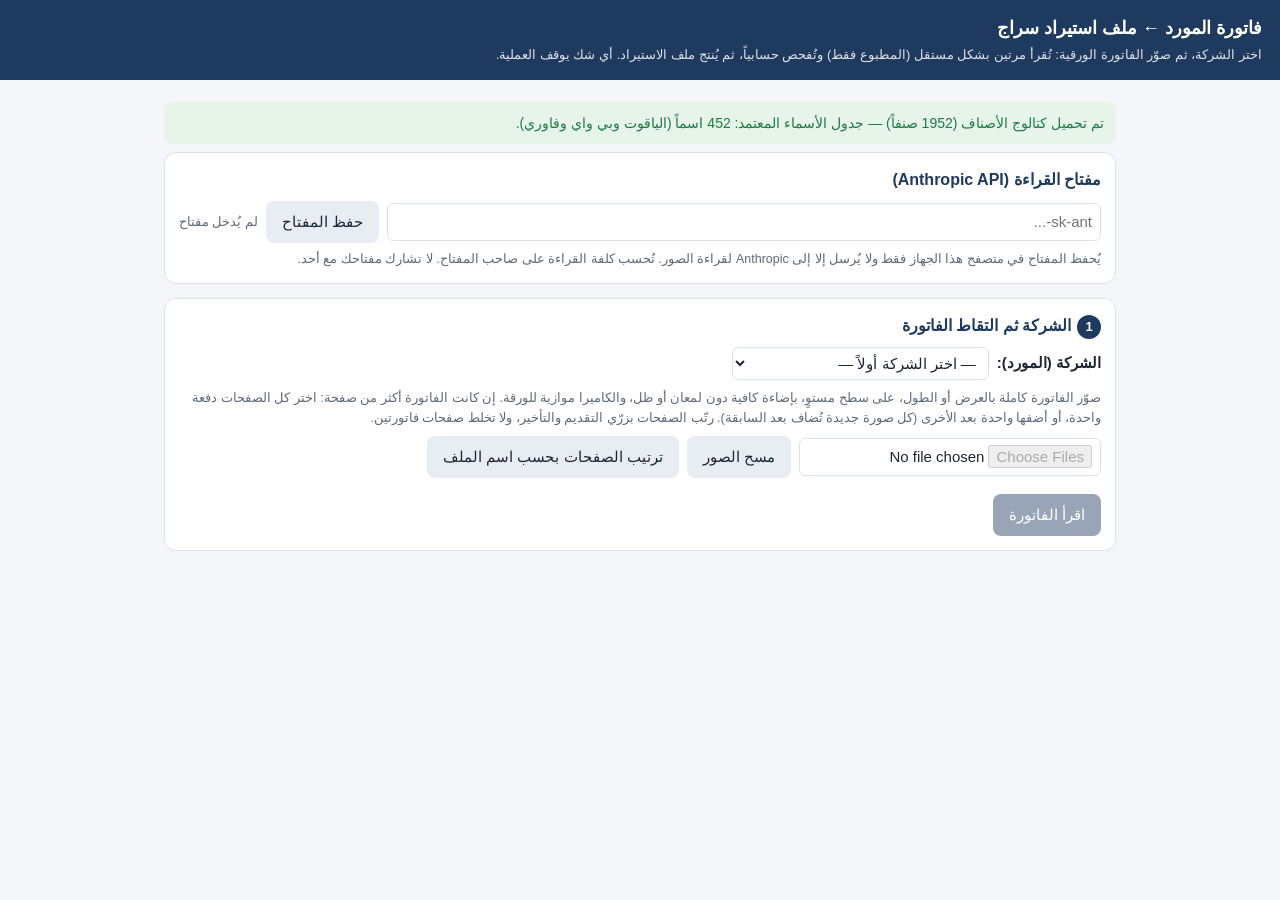
<file: index.html>
<!DOCTYPE html>
<html lang="ar" dir="rtl">
<head>
<meta charset="utf-8">
<meta name="viewport" content="width=device-width, initial-scale=1">
<title>فاتورة المورد ← ملف استيراد سراج</title>
<style>
:root{--bg:#f4f6f9;--card:#fff;--ink:#1c2733;--mut:#5d6b7a;--line:#dde3ea;--pri:#1f3a5f;--ok:#1d7a46;--okbg:#e6f4ea;--bad:#b3261e;--badbg:#fdecea;--warn:#8a5a00;--warnbg:#fff4d6}
*{box-sizing:border-box}
body{margin:0;background:var(--bg);color:var(--ink);font:15px/1.6 "Segoe UI",Tahoma,Arial,sans-serif}
header{background:var(--pri);color:#fff;padding:14px 18px}
header h1{margin:0;font-size:18px}header p{margin:2px 0 0;font-size:13px;opacity:.85}
main{max-width:980px;margin:0 auto;padding:14px}
.card{background:var(--card);border:1px solid var(--line);border-radius:12px;padding:14px;margin-bottom:14px}
.card h2{margin:0 0 8px;font-size:16px;color:var(--pri)}
.step{display:inline-block;background:var(--pri);color:#fff;border-radius:50%;width:24px;height:24px;text-align:center;line-height:24px;font-size:13px;margin-left:6px}
button{font:inherit;border:0;border-radius:8px;padding:9px 16px;cursor:pointer;background:var(--pri);color:#fff}
button.sec{background:#e8edf3;color:var(--ink)}button.danger{background:var(--bad)}button:disabled{opacity:.45;cursor:not-allowed}
input,select{font:inherit;border:1px solid var(--line);border-radius:6px;padding:6px 8px;background:#fff;color:var(--ink)}
input[type=number]{width:110px;direction:ltr;text-align:left}
.msg{padding:10px 12px;border-radius:8px;margin:8px 0;font-size:14px}
.msg.ok{background:var(--okbg);color:var(--ok)}.msg.bad{background:var(--badbg);color:var(--bad)}.msg.warn{background:var(--warnbg);color:var(--warn)}.msg.info{background:#eaf1fb;color:var(--pri)}
.msg ul{margin:4px 0 0;padding-right:20px}
table{border-collapse:collapse;width:100%;font-size:13.5px}th,td{border:1px solid var(--line);padding:5px 7px;text-align:right;vertical-align:middle}th{background:#eef2f7}
td.n{direction:ltr;text-align:left;font-variant-numeric:tabular-nums}
.thumbs{display:flex;gap:8px;flex-wrap:wrap;margin:8px 0}.thumbs div{width:150px;font-size:12px;color:var(--mut)}.thumbs img{width:150px;height:190px;object-fit:contain;background:#eee;border:1px solid var(--line);border-radius:6px}
.row{display:flex;gap:8px;flex-wrap:wrap;align-items:center}
.grid2{display:grid;grid-template-columns:repeat(auto-fit,minmax(200px,1fr));gap:8px}
.grid2 label{font-size:12.5px;color:var(--mut);display:block}.grid2 input{width:100%}
.pl{border:1px solid var(--line);border-radius:10px;padding:10px;margin-bottom:10px}
.pl.done{border-color:#9fd3b2;background:#fbfefc}.pl.todo{border-color:#f0c36d}
.chip{display:inline-block;margin:2px;padding:3px 9px;border-radius:14px;background:#eef2f7;border:1px solid var(--line);cursor:pointer;font-size:13px}
.chip:hover{background:#dfe8f3}
.small{font-size:12.5px;color:var(--mut)}
.sr{max-height:180px;overflow:auto;border:1px solid var(--line);border-radius:6px;margin-top:4px}.sr div{padding:5px 8px;cursor:pointer;border-bottom:1px solid #f0f2f5}.sr div:hover{background:#eef2f7}
.bignum{font-size:20px;font-weight:700;direction:ltr;display:inline-block}
.hw{background:var(--warnbg);border-radius:6px;padding:4px 6px;font-size:12.5px}
table.rt{border-collapse:separate;border-spacing:0;border:1px solid var(--line);border-radius:10px;overflow:hidden}
.rt th{background:#eef2f7;color:var(--pri);font-weight:600;white-space:nowrap}
.rt th,.rt td{border:0;border-bottom:1px solid var(--line);padding:7px 9px}
.rt tr:last-child td,.rt tr:last-child th{border-bottom:0}
@media(min-width:721px){.rt tbody tr:nth-child(even) td{background:#fafbfd}.rt td.nm{width:38%}}
.rt td input{width:100%;min-width:70px}
.rt td input[type=number]{width:100%;min-width:90px}
.rt td.nm input{min-width:240px}
.rt td.idx{width:34px;color:var(--mut);text-align:center}
.rt td.n,.rt th.n{white-space:nowrap}
.rt tr.tot td{background:#eef2f7!important;font-weight:700}
.stat{display:flex;flex-wrap:wrap;gap:6px;margin:6px 0}
.stat span{background:#eef2f7;border-radius:14px;padding:2px 10px;font-size:12.5px;color:var(--mut)}
.stat b{color:var(--ink)}
.mats{margin-top:10px}
.mats>summary{cursor:pointer;list-style:none;background:#eef2f7;color:var(--pri);font-weight:700;border:1px solid var(--line);border-radius:10px;padding:10px 12px;display:flex;justify-content:space-between;align-items:center;gap:8px}
.mats>summary::-webkit-details-marker{display:none}
.mats>summary::after{content:'▾';font-size:16px}
.mats[open]>summary::after{content:'▴'}
.mats[open]>summary{margin-bottom:6px}
.hidden{display:none!important}
@media(max-width:720px){
  main{padding:10px}.card{padding:12px}
  .rt-wrap{overflow:visible!important}
  table.rt,.rt tbody{display:block;border:0;border-radius:0;overflow:visible}
  .rt tr.h{display:none}
  .rt tr{display:grid;grid-template-columns:repeat(3,minmax(0,1fr));gap:8px 10px;border:1px solid var(--line);border-radius:12px;padding:10px 12px;margin-bottom:10px;background:#fff}
  .rt td{display:flex;flex-direction:column;gap:3px;border:0;padding:0;min-width:0;background:transparent;text-align:right}
  .rt td::before{content:attr(data-lb);font-size:11.5px;color:var(--mut);line-height:1.2}
  .rt td.full{grid-column:1/-1}
  .rt td.idx{width:auto;grid-column:1/-1;flex-direction:row;align-items:center;gap:6px;text-align:right;color:var(--pri);font-weight:700}
  .rt td.idx::before{content:'مادة رقم';color:var(--mut);font-weight:400;font-size:12px}
  .rt td.e{display:none}
  .rt td input,.rt td input[type=number],.rt td.nm input{width:100%;min-width:0;padding:8px}
  .rt td.n{direction:rtl;text-align:right;align-items:flex-start;font-weight:600}
  .rt td button{width:100%}
  .rt tr.tot{background:#eef2f7}
  .rt tr.tot td{grid-column:auto}
  .rt tr.tot td.full{grid-column:1/-1}
}
</style>
</head>
<body>
<header><h1>فاتورة المورد ← ملف استيراد سراج</h1><p>اختر الشركة، ثم صوّر الفاتورة الورقية: تُقرأ مرتين بشكل مستقل (المطبوع فقط) وتُفحص حسابياً، ثم يُنتج ملف الاستيراد. أي شك يوقف العملية.</p></header>
<main>
<div id="boot" class="msg info">جارٍ تحميل كتالوج الأصناف…</div>

<section class="card" id="s1">
  <h2><span class="step">1</span>الشركة ثم التقاط الفاتورة</h2>
  <div class="row" style="margin-bottom:8px"><label><b>الشركة (المورد):</b></label><select id="grp"><option value="">— اختر الشركة أولاً —</option></select><span class="small" id="grpInfo"></span></div>
  <div class="small">صوّر الفاتورة كاملة بالعرض أو الطول، على سطح مستوٍ، بإضاءة كافية دون لمعان أو ظل، والكاميرا موازية للورقة. إن كانت الفاتورة أكثر من صفحة: اختر كل الصفحات دفعة واحدة، أو أضفها واحدة بعد الأخرى (كل صورة جديدة تُضاف بعد السابقة). رتّب الصفحات بزرّي التقديم والتأخير، ولا تخلط صفحات فاتورتين.</div>
  <div class="row" style="margin-top:8px"><input type="file" id="file" accept="image/*" multiple disabled><button class="sec" id="clear">مسح الصور</button><button class="sec" id="sortNm">ترتيب الصفحات بحسب اسم الملف</button></div>
  <div id="thumbs" class="thumbs"></div>
  <div id="localMsg"></div>
  <div class="row"><button id="readBtn" disabled>اقرأ الفاتورة</button><span id="readStatus" class="small"></span></div>
</section>

<section class="card hidden" id="s2">
  <h2><span class="step">2</span>نتيجة القراءة والفحص</h2>
  <div id="gate"></div>
  <div id="review"></div>
</section>

<section class="card hidden" id="s3">
  <h2><span class="step">3</span>ربط مواد الورقة بأصناف سراج</h2>
  <div class="small">تُطابَق المواد تلقائياً مع أصناف الشركة المختارة، ولا تظهر هنا إلا المواد التي لم يتحدد مقابلها في سراج بيقين (مثل سطر «جميع الألوان» الذي يفصله سراج). وزّع كمية السطر على أصناف سراج بحيث يساوي المجموع كمية الورقة تماماً.</div>
  <div id="map"></div>
</section>

<section class="card hidden" id="s4">
  <h2><span class="step">4</span>ملف الاستيراد</h2>
  <div id="out"></div>
</section>
</main>

<script>
/* Siraj "حفظ الى ملف" writer (purchase-invoice lines).  Port of the verified Python generator. */
const Siraj = (() => {
  const b64d = s => { const bin = atob(s), u = new Uint8Array(bin.length); for (let i = 0; i < bin.length; i++) u[i] = bin.charCodeAt(i); return u; };
  const f8 = x => { const b = new Uint8Array(8); new DataView(b.buffer).setFloat64(0, x, true); return b; };
  const i8 = x => { const b = new Uint8Array(8); new DataView(b.buffer).setBigInt64(0, BigInt(x), true); return b; };
  const u16 = s => { const b = new Uint8Array(s.length * 2), v = new DataView(b.buffer); for (let i = 0; i < s.length; i++) v.setUint16(i * 2, s.charCodeAt(i), true); return b; };
  const u32 = n => { const b = new Uint8Array(4); new DataView(b.buffer).setUint32(0, n, true); return b; };
  const cat = parts => { let n = 0; for (const p of parts) n += p.length; const o = new Uint8Array(n); let k = 0; for (const p of parts) { o.set(p, k); k += p.length; } return o; };
  const qtxt = (q, unit) => (Number.isInteger(q) ? q.toLocaleString('en-US') : String(Number(q.toPrecision(6)))) + ' ' + unit;
  const OVR_NAMES = ['in_det_id','in_det_order','in_det_order_max','in_det_list_id','in_det_order_offer','auto_id','in_det_qty_rec','in_det_qty','calc_qty_remain','in_det_price','in_det_price_one','in_det_price_after_dis','in_det_price_after_tax','in_det_price_befor_tax','in_det_total_val','in_det_total_net','in_det_total_before_tax','in_det_net_with_tax','in_det_qty_with_unit','in_det_datetime','in_det_cost','in_det_cost_total','in_det_trans_id_temp','in_det_date_mfg','in_det_date_exp','is_new_rec'];

  function load(rows) {            // rows = parsed catalog.json
    const meta = rows[0];
    const idx = {}; meta.fields.forEach((f, i) => idx[f[0]] = i);
    const base = meta.base.map(b64d);
    const items = new Map();
    for (let r = 1; r < rows.length; r++) {
      const it = rows[r]; if (items.has(it.c)) continue;
      const raw = b64d(it.v), dv = new DataView(raw.buffer), vals = []; let p = 0;
      for (let k = 0; k < meta.vary.length; k++) { const n = dv.getUint32(p, true); p += 4; vals.push(raw.subarray(p, p + n)); p += n; }
      items.set(it.c, { code: it.c, name: it.n, cls: it.k, grp: it.g, unit: it.u, vals });
    }
    return { meta, idx, base, items, hdr: b64d(meta.hdr) };
  }

  // lines: [{code, qty, price, total}]  ->  Uint8Array (file)
  function build(cat_, lines, opts = {}) {
    const { meta, idx, base, items, hdr } = cat_;
    const listId = BigInt(opts.listId ?? (102180000000000000n + BigInt(Date.now() % 1000000000) * 1000n));
    const w = opts.when || new Date();
    const ms = Date.UTC(w.getFullYear(), w.getMonth(), w.getDate(), w.getHours(), w.getMinutes(), w.getSeconds()) + 62135596800000;
    const recs = [];
    lines.forEach((ln, k0) => {
      const k = k0 + 1, it = items.get(ln.code);
      if (!it) throw new Error('صنف غير موجود في الكتالوج: ' + ln.code);
      const r = base.map(x => x.slice());
      meta.vary.forEach((n, j) => { r[n] = it.vals[j]; });
      const S = (nm, b) => { r[idx[nm]] = b; };
      S('in_det_id', i8(listId + BigInt(k))); S('in_det_order', i8(k)); S('in_det_order_max', i8(1)); S('in_det_list_id', i8(listId));
      S('in_det_order_offer', i8(listId + BigInt(k))); S('auto_id', i8(k));
      for (const n of ['in_det_qty_rec', 'in_det_qty', 'calc_qty_remain']) S(n, f8(ln.qty));
      for (const n of ['in_det_price', 'in_det_price_one', 'in_det_price_after_dis', 'in_det_price_after_tax', 'in_det_price_befor_tax']) S(n, f8(ln.price));
      for (const n of ['in_det_total_val', 'in_det_total_net', 'in_det_total_before_tax', 'in_det_net_with_tax']) S(n, f8(ln.total));
      S('in_det_qty_with_unit', u16(qtxt(ln.qty, it.unit))); S('in_det_datetime', f8(ms));
      S('in_det_cost', f8(ln.price)); S('in_det_cost_total', f8(ln.total)); S('in_det_trans_id_temp', i8(listId + 100000n + BigInt(k)));
      S('in_det_date_mfg', new Uint8Array(0)); S('in_det_date_exp', new Uint8Array(0)); S('is_new_rec', new Uint8Array(2));
      recs.push(r);
    });
    const parts = [hdr, u32(recs.length)];
    for (const r of recs) for (const b of r) { parts.push(u32(b.length)); parts.push(b); }
    return cat(parts);
  }
  return { load, build };
})();
if (typeof module !== 'undefined') module.exports = Siraj;

const YMAP={
"سبري بويه كورال جميع الالوان ك *12": {
"codes": [
"1720",
"1654",
"1662",
"1883",
"1663",
"1664",
"1656",
"1657",
"1655",
"1660",
"1658",
"1659",
"1661",
"9004"
],
"factor": 12
},
"سطل بنتلايت مستحلب مائي (المرجان - الياقوت) جميع الالوان": {
"codes": [
"26005",
"26023"
],
"primary": "26005",
"factor": 1
},
"سطل بلاستيكي (فاينل سيلك) المرجان (لماع - نصف لمعة)": {
"codes": [
"26006"
],
"factor": 1
},
"سطل معجون جدران المرجان داخلي": {
"codes": [
"26007"
],
"factor": 1
},
"غالون مانع الصدأ (اوكسيد الحديد الاحمر) (المرجان - الياقوت)": {
"codes": [
"26009"
],
"factor": 1
},
"غالون مانع الصدأ (اساس المعادن الرصاصي) المرجان": {
"codes": [
"26010"
],
"factor": 1
},
"غالون بوية دهني لماع وطافي (المرجان - الياقوت) جميع الالوان": {
"codes": [
"123001",
"42005",
"53004",
"132001",
"49003",
"126002",
"127002",
"128002",
"120003",
"26026",
"129002",
"26022",
"73003",
"68003",
"130002",
"1838",
"133001",
"19002",
"26024",
"26030"
],
"factor": 1
},
"سطل 3.6 مستحلب مائي بنتلايت المرجان": {
"codes": [
"26011"
],
"factor": 1
},
"غالون زيت الكتان المائي (مغلي مرتين)": {
"codes": [
"136001"
],
"factor": 1
},
"غالون بوية دهني لماع برونزي - شمباني": {
"codes": [
"123004",
"123002"
],
"primary": "123004",
"factor": 1
},
"سطل 4.5 لتر بلاستيكي (فاينل سيلك) المرجان (لماع - نصف لمعة)": {
"codes": [
"26013"
],
"factor": 1
},
"غالون بوية دهني فضي المرجان ( دي لوكس ) جميع الالوان": {
"codes": [
"123005"
],
"factor": 1
},
"غالون معجون جدران المرجان داخلي": {
"codes": [
"26014"
],
"factor": 1
},
"غالون وارنيش رائق (المرجان - الياقوت)": {
"codes": [
"152001"
],
"factor": 1
},
"لتر مانع الصدأ (اوكسيد الحديد الاحمر) (المرجان - الياقوت)": {
"codes": [
"26016"
],
"factor": 1
},
"لتر مانع الصدأ (اساس المعادن الرصاصي) المرجان": {
"codes": [
"26017"
],
"factor": 1
},
"لتر بنتلايت مستحلب مائي (المرجان - الياقوت) جميع الالوان": {
"codes": [
"42006",
"53007",
"126003",
"26029",
"26027",
"1991",
"26028",
"19005",
"26025"
],
"factor": 1
},
"لتر بوية دهني لماع وطافي (المرجان - الياقوت) جميع الالوان": {
"codes": [
"42008",
"53009",
"56004",
"49005",
"126005",
"127004",
"128004",
"1873",
"158002",
"129004",
"1653",
"73005",
"26015",
"68005",
"1874",
"26031"
],
"factor": 1
},
"لتر زيت الكتان المائي (مغلي مرتين)": {
"codes": [
"136002"
],
"factor": 1
},
"لتر بوية دهني لماع برونزي - دي لوكس (جميع الالوان)": {
"codes": [
"123007",
"123006"
],
"primary": "123007",
"factor": 1
},
"لتر بوية دهني فضي المرجان": {
"codes": [
"123008"
],
"factor": 1
},
"لتر معجون جدران المرجان داخلي": {
"codes": [
"26019"
],
"factor": 1
},
"لتر وارنيش رائق (المرجان - الياقوت)": {
"codes": [
"123009"
],
"factor": 1
},
"سطل 12.5 كغم بنتلايت مستحلب مائي (المرجان - الياقوت)جميع الالوان": {
"codes": [
"26021"
],
"factor": 1
},
"½ لتر بوية دهني لماع وطافي (المرجان - الياقوت) جميع الالوان": {
"codes": [
"26032",
"1892",
"1886",
"1888",
"1887",
"1891",
"1889",
"1893",
"1890"
],
"factor": 1
},
"½ لتر مانع الصدأ (اوكسيد الحديد الاحمر) (المرجان - الياقوت)": {
"codes": [
"1894"
],
"factor": 1
},
"½ لتر مانع الصدأ (اساس المعادن الرصاصي) المرجان": {
"codes": [
"1895"
],
"factor": 1
},
"سطل تكس الياقوت (خشن - ناعم)": {
"codes": [
"19001"
],
"factor": 1
},
"لباد عراقي العرض 1متر الياقوت طول 14 متر": {
"codes": [
"107002"
],
"factor": 1
},
"سطل بنتلايت BY سوبر درجه اولى ابيض": {
"codes": [
"05065"
],
"primary": "05065",
"factor": 1
},
"سطل رووف 15 لتر ابيض": {
"codes": [
"05064"
],
"primary": "05064",
"factor": 1
},
"سطل برايمر مائي داخلي B.Y": {
"codes": [
"05059"
],
"primary": "05059",
"factor": 1
},
"سطل برايمر مائي خارجي B.Y": {
"codes": [
"1644"
],
"primary": "1644",
"factor": 1
},
"سطل اكشل ابيض BY": {
"codes": [
"32235"
],
"primary": "32235",
"factor": 1
},
"سطل اكشل الوان by": {
"codes": [
"1634"
],
"factor": 1,
"manual": true
},
"غالون معجونة داخلي BY": {
"codes": [
"33005"
],
"primary": "33005",
"factor": 1
},
"غالون معجونه BY": {
"codes": [
"33005"
],
"primary": "33005",
"factor": 1
},
"5 كيلو معجونه BY": {
"codes": [
"33005"
],
"primary": "33005",
"factor": 1
},
"لتر معجونة داخلي B.Y": {
"codes": [
"5087"
],
"primary": "5087",
"factor": 1
},
"سطل معجون BY": {
"codes": [
"1896"
],
"primary": "1896",
"factor": 1
},
"سطل معجون الياف": {
"codes": [
"1725"
],
"primary": "1725",
"factor": 1
},
"سطل معجونة فواصل 10 كيلو": {
"codes": [
"1911"
],
"primary": "1911",
"factor": 1
},
"غالون معجونة فواصل": {
"codes": [
"32248"
],
"primary": "32248",
"factor": 1
},
"سطل معجونة خارجي": {
"codes": [
"1724"
],
"primary": "1724",
"factor": 1
},
"سطل معجون خارجي": {
"codes": [
"1724"
],
"primary": "1724",
"factor": 1
},
"سطل بنتلايت سوبر 10 كيلو B.Y": {
"codes": [
"33007"
],
"primary": "33007",
"factor": 1
},
"سطل بنتلايت سوبر 366": {
"codes": [
"32247"
],
"primary": "32247",
"factor": 1
},
"سطل بنتلايت by PLUS": {
"codes": [
"5082"
],
"primary": "5082",
"factor": 1
},
"غالون بنتلايت سوبر ابيض BY": {
"codes": [
"33002"
],
"primary": "33002",
"factor": 1
},
"لتر بنتلايت سوبر ابيض BY": {
"codes": [
"5074"
],
"primary": "5074",
"factor": 1
},
"سطل بلاستيكي لمعة B.Y": {
"codes": [
"33001"
],
"primary": "33001",
"factor": 1
},
"سطل بلاستيكي BY": {
"codes": [
"33001"
],
"primary": "33001",
"factor": 1
},
"غالون بلاستيكي لمعة B.Y": {
"codes": [
"32236"
],
"primary": "32236",
"factor": 1
},
"غالون رووف كوت B.Y": {
"codes": [
"135001"
],
"primary": "135001",
"factor": 1
},
"غالون مخشن سيراميك B.Y": {
"codes": [
"5080"
],
"primary": "5080",
"factor": 1
},
"سطل مخشن سيراميك 12كيلو حديد": {
"codes": [
"5089"
],
"primary": "5089",
"factor": 1
},
"بكج ايبوكسي جرانيت": {
"codes": [
"5097"
],
"primary": "5097",
"factor": 1
},
"غالون ميتاليك 500": {
"codes": [
"139001"
],
"primary": "139001",
"factor": 1
},
"غالون ميتاليك 501": {
"codes": [
"140001"
],
"primary": "140001",
"factor": 1
},
"غالون ميتاليك 503": {
"codes": [
"142001"
],
"primary": "142001",
"factor": 1
},
"غالون ميتاليك 504": {
"codes": [
"143001"
],
"primary": "143001",
"factor": 1
},
"غالون ميتاليك 505": {
"codes": [
"144001"
],
"primary": "144001",
"factor": 1
},
"غالون ميتاليك 506": {
"codes": [
"145001"
],
"primary": "145001",
"factor": 1
},
"غالون ميتاليك 507": {
"codes": [
"146001"
],
"primary": "146001",
"factor": 1
},
"غالون ميتاليك 508": {
"codes": [
"147001"
],
"primary": "147001",
"factor": 1
},
"غالون ميتاليك 509": {
"codes": [
"148001"
],
"primary": "148001",
"factor": 1
},
"غالون ميتاليك 511": {
"codes": [
"149001"
],
"primary": "149001",
"factor": 1
},
"غالون ميتاليك 512": {
"codes": [
"150001"
],
"primary": "150001",
"factor": 1
},
"غالون ميتاليك 514 طافي": {
"codes": [
"5069"
],
"primary": "5069",
"factor": 1
},
"غالون ميتاليك 514 لمعة": {
"codes": [
"5070"
],
"primary": "5070",
"factor": 1
},
"لتر ميتاليك 503": {
"codes": [
"142002"
],
"primary": "142002",
"factor": 1
},
"لتر ميتاليك 507": {
"codes": [
"5076"
],
"primary": "5076",
"factor": 1
},
"لتر ميتاليك 511": {
"codes": [
"5075"
],
"primary": "5075",
"factor": 1
},
"لتر ميتاليك 514": {
"codes": [
"5096",
"1665"
],
"factor": 1
},
"غالون اندر كوت": {
"codes": [
"135002"
],
"primary": "135002",
"factor": 1
},
"لتر اندر كوت": {
"codes": [
"135003"
],
"primary": "135003",
"factor": 1
},
"اندر كوت مائي 1K": {
"codes": [
"05058"
],
"primary": "05058",
"factor": 1
},
"غالون بوية لمعة B.Y": {
"codes": [
"33003",
"5073",
"27002",
"1897"
],
"factor": 1
},
"غالون بوية لمعة B.Y طافي": {
"codes": [
"5073"
],
"primary": "5073",
"factor": 1
},
"غالون بوية لمعة B.Y ابيض": {
"codes": [
"33003"
],
"factor": 1
},
"لتر بوية لمعة B.Y": {
"codes": [
"5092",
"5093"
],
"factor": 1
},
"بويه لتر اسود طافي by": {
"codes": [
"5093"
],
"primary": "5093",
"factor": 1
},
"عجينه BY ذهبي 250 ملم": {
"codes": [
"5083"
],
"primary": "5083",
"factor": 1
},
"SBR 5كيلو": {
"codes": [
"5088"
],
"primary": "5088",
"factor": 1
},
"غالون تغيير لون السيراميك دهني": {
"codes": [
"134001"
],
"primary": "134001",
"factor": 1
},
"غالون تغيير لون الخشب": {
"codes": [
"1719"
],
"primary": "1719",
"factor": 1
},
"تغيير لون سيراميك + برايمر": {
"codes": [
"134001",
"5094"
],
"factor": 1
},
"غالون برايمر ثنري": {
"codes": [
"27003"
],
"primary": "27003",
"factor": 1
},
"سطل ميزر خشن BY": {
"codes": [
"05063",
"5068"
],
"primary": "05063",
"factor": 1
},
"NANO TECH مائي": {
"codes": [
"1722"
],
"primary": "1722",
"factor": 1
},
"NANO TECH دهني": {
"codes": [
"1722"
],
"primary": "1722",
"factor": 1
},
"عازل B.Y 2K": {
"codes": [
"1723"
],
"primary": "1723",
"factor": 1
},
"سطل تخطيط الطرق BY": {
"codes": [
"5078",
"1473"
],
"factor": 1
},
"غالون اكشل B.Y": {
"codes": [
"1635"
],
"primary": "1635",
"factor": 1
},
"ملمع مرمر": {
"codes": [
"5091"
],
"primary": "5091",
"factor": 1
},
"علبة برايمر سيراميك حديد": {
"codes": [
"5094"
],
"primary": "5094",
"factor": 1
},
"طلاء كوزميك داخلي ابيض مكس1 15 لتر": {
"codes": [
"188181"
],
"factor": 1,
"fw": 1
},
"FWMIX KOZMIK IC MIX-1 15LT": {
"codes": [
"188181"
],
"factor": 1,
"fw": 1
},
"طلاء كوزميك داخلي ابيض مكس1 7,5 لتر": {
"codes": [
"188194"
],
"factor": 1,
"fw": 1
},
"FWMIX KOZMIK IC MIX-1 7.5LT": {
"codes": [
"188194"
],
"factor": 1,
"fw": 1
},
"طلاء كوزميك داخلي ابيض مكس2 15 لتر": {
"codes": [
"188182"
],
"factor": 1,
"fw": 1
},
"FWMIX KOZMIK IC MIX-2 15LT": {
"codes": [
"188182"
],
"factor": 1,
"fw": 1
},
"طلاء كوزميك داخلي ابيض مكس5 15 لتر": {
"codes": [
"188185"
],
"factor": 1,
"fw": 1
},
"FWMIX KOZMIK IC MIX-5 15LT": {
"codes": [
"188185"
],
"factor": 1,
"fw": 1
},
"طلاء الترا داخلي مكس 1 7,5 لتر": {
"codes": [
"187733"
],
"factor": 1,
"fw": 1
},
"FWMIX ULTRA IC MIX-1 7.5LT": {
"codes": [
"187733"
],
"factor": 1,
"fw": 1
},
"طلاء الترا داخلي مكس 1 2.5 لتر": {
"codes": [
"187728"
],
"factor": 1,
"fw": 1
},
"FWMIX ULTRA IC MIX-1 2.5LT": {
"codes": [
"187728"
],
"factor": 1,
"fw": 1
},
"سليكون مات مكس1 20كغ": {
"codes": [
"187903"
],
"factor": 1,
"fw": 1
},
"FWMIX SIL.MAT MIX-1 20KG": {
"codes": [
"187903"
],
"factor": 1,
"fw": 1
},
"سليكون مات مكس 1 10كغ": {
"codes": [
"1419"
],
"factor": 1,
"fw": 1
},
"FWMIX SIL.MAT MIX-1 10KG": {
"codes": [
"1419"
],
"factor": 1,
"fw": 1
},
"سليكون مات مكس 1 3.5 كغ": {
"codes": [
"1526"
],
"factor": 1,
"fw": 1
},
"FWMIX SIL.MAT MIX-1 3.5KG": {
"codes": [
"1526"
],
"factor": 1,
"fw": 1
},
"سليكون طافي داخلي مكس2 20 كغ": {
"codes": [
"187904"
],
"factor": 1,
"fw": 1
},
"FWMIX SIL.MAT MIX-2 20KG": {
"codes": [
"187904"
],
"factor": 1,
"fw": 1
},
"سليكون طافي داخلي مكس2 10كغ": {
"codes": [
"187901"
],
"factor": 1,
"fw": 1
},
"FWMIX SIL.MAT MIX-2 10KG": {
"codes": [
"187901"
],
"factor": 1,
"fw": 1
},
"طلاء اكسترا تقان للاسقف 10كغم": {
"codes": [
"187791"
],
"factor": 1,
"fw": 1
},
"FWR EXTRA TAVAN 10 KG": {
"codes": [
"187791"
],
"factor": 1,
"fw": 1
},
"اساس داخلي احترافي 20كغم": {
"codes": [
"187764"
],
"factor": 1,
"fw": 1
},
"FWR PRO ASTAR IC 20KG": {
"codes": [
"187764"
],
"factor": 1,
"fw": 1
},
"اساس داخلي احترافي 10كغم": {
"codes": [
"187763"
],
"factor": 1,
"fw": 1
},
"FWR PRO ASTAR IC 10KG": {
"codes": [
"187763"
],
"factor": 1,
"fw": 1
},
"اساس داخلي احترافي 3.5كغم": {
"codes": [
"187765"
],
"factor": 1,
"fw": 1
},
"FWR PRO ASTAR IC 3.5KG": {
"codes": [
"187765"
],
"factor": 1,
"fw": 1
},
"اساس دنسوم للاسطح المطلية سابقا 20كغم": {
"codes": [
"187754"
],
"factor": 1,
"fw": 1
},
"FWR DONUSUM ASTAR IC 20KG": {
"codes": [
"187754"
],
"factor": 1,
"fw": 1
},
"اساس دنسوم للاسطح المطلية سابقا 10كغم": {
"codes": [
"187753"
],
"factor": 1,
"fw": 1
},
"FWR DONUSUM ASTAR IC 10KG": {
"codes": [
"187753"
],
"factor": 1,
"fw": 1
},
"اساس دنسوم للاسطح المطلية سابقا 3.5كغم": {
"codes": [
"187755"
],
"factor": 1,
"fw": 1
},
"FWR DONUSUM ASTAR IC 3.5KG": {
"codes": [
"187755"
],
"factor": 1,
"fw": 1
},
"اساس شفاف 20لتر": {
"codes": [
"187766"
],
"factor": 1,
"fw": 1
},
"FWR SEFFAF ASTAR 20 LT": {
"codes": [
"187766"
],
"factor": 1,
"fw": 1
},
"اساس شفاف 5لتر": {
"codes": [
"187767"
],
"factor": 1,
"fw": 1
},
"FWR SEFFAF ASTAR 5 LT": {
"codes": [
"187767"
],
"factor": 1,
"fw": 1
},
"معجون 1,10 كيلوجرام": {
"codes": [
"188236"
],
"factor": 1,
"fw": 1
},
"FAWORI MACUN FW 1,10 KG": {
"codes": [
"188236"
],
"factor": 1,
"fw": 1
},
"طلاء تخطيط الشوارع اكريلك اسود 25 كيلوجرام": {
"codes": [
"187970"
],
"factor": 1,
"fw": 1
},
"IHR FWR SOL.AKR.YOL C.B.BLACK 25KG": {
"codes": [
"187970"
],
"factor": 1,
"fw": 1
},
"ثنر سيليلوزي 3لتر": {
"codes": [
"187797"
],
"factor": 1,
"fw": 1
},
"FAWORI SELULOZIK TINER 3 LT": {
"codes": [
"187797"
],
"factor": 1,
"fw": 1
},
"عازل للماء بدون الياف ابيض 10كغم": {
"codes": [
"187894"
],
"factor": 1,
"fw": 1
},
"FWR SUSAV BEYAZ 10KG": {
"codes": [
"187894"
],
"factor": 1,
"fw": 1
},
"عازل للماء بدون الياف ابيض 3كغم": {
"codes": [
"187896"
],
"factor": 1,
"fw": 1
},
"FWR SUSAV BEYAZ 3KG": {
"codes": [
"187896"
],
"factor": 1,
"fw": 1
},
"عازل ماء بالالياف (راف كوود) 20كغم ابيض": {
"codes": [
"187891"
],
"factor": 1,
"fw": 1
},
"FWR ELYAFLI SUSAV BEYAZ 20KG": {
"codes": [
"187891"
],
"factor": 1,
"fw": 1
},
"عازل ماء بالالياف (روف كوت) 10كغم ابيض": {
"codes": [
"187890"
],
"factor": 1,
"fw": 1
},
"FWR ELYAFLI SUSAV BEYAZ 10KG": {
"codes": [
"187890"
],
"factor": 1,
"fw": 1
},
"عازل ماء بالالياف (روف كوت) 3كغم ابيض": {
"codes": [
"187892"
],
"factor": 1,
"fw": 1
},
"FWR ELYAFLI SUSAV BEYAZ 3KG": {
"codes": [
"187892"
],
"factor": 1,
"fw": 1
},
"T1 مادة طلس اسمنتي 25كغم": {
"codes": [
"187790"
],
"factor": 1,
"fw": 1
},
"FAWORI T1 25 KG- TAMIR HARCI": {
"codes": [
"187790"
],
"factor": 1,
"fw": 1
},
"رولة فاوري الخارجية 25سم (جديدة)": {
"codes": [
"187823"
],
"factor": 1,
"fw": 1
},
"FWR DIS CEPHE RULO 25CM (YENI)": {
"codes": [
"187823"
],
"factor": 1,
"fw": 1
},
"رولة كوزمك داخلي جديد 25 سم": {
"codes": [
"187822"
],
"factor": 1,
"fw": 1
},
"FWR KOZMIK IP.RULO 25CM": {
"codes": [
"187822"
],
"factor": 1,
"fw": 1
},
"شريط لاصق 5سم (36PK)": {
"codes": [
"187802"
],
"factor": 36,
"fw": 1
},
"FWR MASKELEME BANDI 5 CM (36PK)": {
"codes": [
"187802"
],
"factor": 36,
"fw": 1
},
"سبري مقاوم للحرارة لون اسود 400 مل": {
"codes": [
"187877"
],
"factor": 1,
"fw": 1
},
"FWR ISIYA DAY.SPREY BOYA SIYAH 400ML": {
"codes": [
"187877"
],
"factor": 1,
"fw": 1
},
"سبري مقاوم للحرارة لون المنيوم 400 مل": {
"codes": [
"187841"
],
"factor": 1,
"fw": 1
},
"FWR ISIYA DAY.SPREY BOYA ALUMINYUM 400ML": {
"codes": [
"187841"
],
"factor": 1,
"fw": 1
},
"سبري عجلات 400مل JANT BOY F690": {
"codes": [
"187839"
],
"factor": 1,
"fw": 1
},
"FWR OZEL AMACLI SPR.F690 JANT BOY. 400ML": {
"codes": [
"187839"
],
"factor": 1,
"fw": 1
},
"سبري اكريليك اسود لامع 400ML 9005 RAL": {
"codes": [
"187870"
],
"factor": 1,
"fw": 1
},
"FWR AKR.SPREY RAL9005 PARLAK SIYAH 400ML": {
"codes": [
"187870"
],
"factor": 1,
"fw": 1
},
"سبري اكريليك اسود طافي 400ML 9005 RAL": {
"codes": [
"187869"
],
"factor": 1,
"fw": 1
},
"FWR AKR SPREY RAL 9005 MAT SIYAH 400ML": {
"codes": [
"187869"
],
"factor": 1,
"fw": 1
},
"طلاء تخطيط الارصفة اكريليك ابيض 25كيلوجرام": {
"codes": [
"187968"
],
"factor": 1,
"fw": 1
},
"IHR FWR SOL.AKR.YOL C.B.WHITE 25KG": {
"codes": [
"187968"
],
"factor": 1,
"fw": 1
},
"طلاء تخطيط الشوارع اكريلك اصفر 25 كيلوجرام": {
"codes": [
"187972"
],
"factor": 1,
"fw": 1
},
"IHR FWR SOL.AKR.YOL C.B.YELLOW 25KG": {
"codes": [
"187972"
],
"factor": 1,
"fw": 1
},
"ثنر سيليلوزي 1لتر": {
"codes": [
"187796"
],
"factor": 1,
"fw": 1
},
"FAWORI SELULOZIK TINER 1 LT": {
"codes": [
"187796"
],
"factor": 1,
"fw": 1
},
"طلاء خشب صاجي(8035) 0.75 لتر": {
"codes": [
"188218"
],
"factor": 1,
"fw": 1
},
"FWR WOOD STAIN BURMA (8035) 0,75LT": {
"codes": [
"188218"
],
"factor": 1,
"fw": 1
},
"معجون داخلي 25كيلوجرام": {
"codes": [
"188239"
],
"factor": 1,
"fw": 1
},
"FWR IC MACUN 25KG": {
"codes": [
"188239"
],
"factor": 1,
"fw": 1
},
"معجون داخلي 4 كيلوجرام": {
"codes": [
"188240"
],
"factor": 1,
"fw": 1
},
"FWR IC MACUN 4 KG": {
"codes": [
"188240"
],
"factor": 1,
"fw": 1
},
"الترا خارجي مكس3 15لتر": {
"codes": [
"187718"
],
"factor": 1,
"fw": 1
},
"IHR FWMIX ULTRA EXT.MIX-3 15LT": {
"codes": [
"187718"
],
"factor": 1,
"fw": 1
},
"الترا خارجي مكس3 7.5لتر": {
"codes": [
"187713"
],
"factor": 1,
"fw": 1
},
"IHR FWMIX ULTRA EXT.MIX-3 7,5LT": {
"codes": [
"187713"
],
"factor": 1,
"fw": 1
},
"الترا خارجي مكس3 2.5لتر": {
"codes": [
"187708"
],
"factor": 1,
"fw": 1
},
"IHR FWMIX ULTRA EXT.MIX-3 2,5LT": {
"codes": [
"187708"
],
"factor": 1,
"fw": 1
},
"الترا خارجي مكس4 2.5لتر": {
"codes": [
"187709"
],
"factor": 1,
"fw": 1
},
"IHR FWMIX ULTRA EXT.MIX-4 2,5LT": {
"codes": [
"187709"
],
"factor": 1,
"fw": 1
},
"الترا خارجي مكس5 7.5لتر": {
"codes": [
"187715"
],
"factor": 1,
"fw": 1
},
"IHR FWMIX ULTRA EXT.MIX-5 7,5LT": {
"codes": [
"187715"
],
"factor": 1,
"fw": 1
},
"الترا خارجي مكس5 2.5لتر": {
"codes": [
"187710"
],
"factor": 1,
"fw": 1
},
"IHR FWMIX ULTRA EXT.MIX-5 2,5LT": {
"codes": [
"187710"
],
"factor": 1,
"fw": 1
},
"طلاء سيليكون خارجي مكس 4 15لتر": {
"codes": [
"187928"
],
"factor": 1,
"fw": 1
},
"FWMIX SIL.DC MIX-4 15LT": {
"codes": [
"187928"
],
"factor": 1,
"fw": 1
},
"طلاء سيليكون خارجي مكس 4 7,5لتر": {
"codes": [
"187936"
],
"factor": 1,
"fw": 1
},
"FWMIX SIL.DC MIX-4 7.5LT": {
"codes": [
"187936"
],
"factor": 1,
"fw": 1
},
"طلاء سيليكون خارجي مكس 4 2,5لتر": {
"codes": [
"187932"
],
"factor": 1,
"fw": 1
},
"FWMIX SIL.DC MIX-4 2.5LT": {
"codes": [
"187932"
],
"factor": 1,
"fw": 1
},
"اساس بريميوم خارجي 20كغ": {
"codes": [
"187757"
],
"factor": 1,
"fw": 1
},
"FWR PREM.EXT PRIMER 20KG": {
"codes": [
"187757"
],
"factor": 1,
"fw": 1
},
"اساس بريميوم خارجي 10كغ": {
"codes": [
"187756"
],
"factor": 1,
"fw": 1
},
"FWR PREM.EXT PRIMER 10KG": {
"codes": [
"187756"
],
"factor": 1,
"fw": 1
},
"اساس بريميوم خارجي 3.5كغ": {
"codes": [
"1420"
],
"factor": 1,
"fw": 1
},
"FWR PREM.EXT PRIMER 3,5 KG": {
"codes": [
"1420"
],
"factor": 1,
"fw": 1
},
"حبر OXIDGELP 01 ( لتر 1)": {
"codes": [
"187977"
],
"factor": 1,
"fw": 1
},
"01 OXIDGELP 1 LT": {
"codes": [
"187977"
],
"factor": 1,
"fw": 1
},
"حبر OXIDSCHWARZ 02 ( لتر 1)": {
"codes": [
"187978"
],
"factor": 1,
"fw": 1
},
"02 OXIDSCHWARZ 1 LT": {
"codes": [
"187978"
],
"factor": 1,
"fw": 1
},
"حبر OXIDBRAUN 16 ( لتر 1)": {
"codes": [
"187988"
],
"factor": 1,
"fw": 1
},
"16 OXIDBRAUN 1 LT": {
"codes": [
"187988"
],
"factor": 1,
"fw": 1
},
"حبر WHITE 51 ( لتر 1)": {
"codes": [
"187993"
],
"factor": 1,
"fw": 1
},
"51 WHITE 1 LT": {
"codes": [
"187993"
],
"factor": 1,
"fw": 1
},
"صبغ دهني سينتتيك ابيض 7.5 لتر": {
"codes": [
"187782"
],
"factor": 1,
"fw": 1
},
"FWR PREMIUM SENTETIK PARLAK BEYAZ 7,5LT": {
"codes": [
"187782"
],
"factor": 1,
"fw": 1
},
"طلاء دهني سينتتيك ابيض لامع 2,5لتر": {
"codes": [
"187781"
],
"factor": 1,
"fw": 1
},
"FWR PREMIUM SENTETIK PARLAK BEYAZ 2,5LT": {
"codes": [
"187781"
],
"factor": 1,
"fw": 1
},
"طلاء دهني سينتتيك مكس1 2,14لتر": {
"codes": [
"187779"
],
"factor": 1,
"fw": 1
},
"FWR PREMIUM SENTETIK BOYA MIX-1 2.14LT": {
"codes": [
"187779"
],
"factor": 1,
"fw": 1
},
"طلاء سينتتيك اسود طافي 9005 2,5لتر": {
"codes": [
"187772"
],
"factor": 1,
"fw": 1
},
"FWR PREMIUM SENTETIK BOYA MAT SIYAH 9005 2,5 LT.": {
"codes": [
"187772"
],
"factor": 1,
"fw": 1
},
"طلاء دهني سينتتيك رال 7008 2,5لتر": {
"codes": [
"188175"
],
"factor": 1,
"fw": 1
},
"FWR PREMIUM SENTETIK RAL (7008) 2,5LT": {
"codes": [
"188175"
],
"factor": 1,
"fw": 1
},
"طلاء سينتتيك رال 1019 0,75لتر": {
"codes": [
"188201"
],
"factor": 1,
"fw": 1
},
"FWR PREMIUM SENTETIK RAL 1019 0,75LT": {
"codes": [
"188201"
],
"factor": 1,
"fw": 1
},
"ورنيش مارين داخلي خارجي 2,5 لتر": {
"codes": [
"188264"
],
"factor": 1,
"fw": 1
},
"FWR MARIN YAT VERNIK 2,5LT": {
"codes": [
"188264"
],
"factor": 1,
"fw": 1
},
"طلاء خشب صاجي(8029) 2.5 لتر": {
"codes": [
"188250"
],
"factor": 1,
"fw": 1
},
"FWR WOOD STAIN RUSTIK A.MESE (8029) 2,5LT": {
"codes": [
"188250"
],
"factor": 1,
"fw": 1
},
"طلاء خشب صاجي(8026) 2.5 لتر": {
"codes": [
"188247"
],
"factor": 1,
"fw": 1
},
"FWR WOOD STAIN ACIK MESE (8026) 2,5 LT": {
"codes": [
"188247"
],
"factor": 1,
"fw": 1
},
"طلاء خشب صاجي(8028) 2.5 لتر": {
"codes": [
"188249"
],
"factor": 1,
"fw": 1
},
"FWR WOOD STAIN RUSTIK KOYU MESE (8028) 2,5LT": {
"codes": [
"188249"
],
"factor": 1,
"fw": 1
},
"طلاء خشب صاجي(8036) 2.5 لتر": {
"codes": [
"188252"
],
"factor": 1,
"fw": 1
},
"FWR WOOD STAIN TEAK (8036) 2,5LT": {
"codes": [
"188252"
],
"factor": 1,
"fw": 1
},
"طلاء خشب صاجي(6035) 2.5 لتر": {
"codes": [
"188246"
],
"factor": 1,
"fw": 1
},
"FWR WOOD STAIN CEVIZ (6035) 2,5LT": {
"codes": [
"188246"
],
"factor": 1,
"fw": 1
},
"طلاء خشب صاجي(6034) 2.5 لتر": {
"codes": [
"188245"
],
"factor": 1,
"fw": 1
},
"FWR WOOD STAIN ORMAN YESILI (6034) 2,5LT": {
"codes": [
"188245"
],
"factor": 1,
"fw": 1
},
"طلاء اخشاب شفاف 0,75لتر": {
"codes": [
"187974"
],
"factor": 1,
"fw": 1
},
"FWR WOOD STAIN SEFFAF 0,75LT": {
"codes": [
"187974"
],
"factor": 1,
"fw": 1
},
"طلاء خشب صاجي(1039) 0.75 لتر": {
"codes": [
"188209"
],
"factor": 1,
"fw": 1
},
"FWR WOOD STAIN SARI MESE (1039) 0,75LT": {
"codes": [
"188209"
],
"factor": 1,
"fw": 1
},
"طلاء خشب صاجي(8029) 0.75 لتر": {
"codes": [
"188215"
],
"factor": 1,
"fw": 1
},
"FWR WOOD STAIN RUSTIK ACIK MESE (8029) 0,75LT": {
"codes": [
"188215"
],
"factor": 1,
"fw": 1
},
"طلاء خشب صاجي(8026) 0.75 لتر": {
"codes": [
"188213"
],
"factor": 1,
"fw": 1
},
"FWR WOOD STAIN ACIK MESE (8026) 0,75LT": {
"codes": [
"188213"
],
"factor": 1,
"fw": 1
},
"طلاء خشب صاجي(8030) 0.75 لتر": {
"codes": [
"188216"
],
"factor": 1,
"fw": 1
},
"FWR WOOD STAIN KIRAZ (8030) 0,75LT": {
"codes": [
"188216"
],
"factor": 1,
"fw": 1
},
"طلاء خشب صاجي(8028) 0.75 لتر": {
"codes": [
"1600"
],
"factor": 1,
"fw": 1
},
"FWR WOOD STAIN RUSTIK KOYU MESE (8028) 0,75LT": {
"codes": [
"1600"
],
"factor": 1,
"fw": 1
},
"طلاء خشب صاجي(8036) 0.75 لتر": {
"codes": [
"188219"
],
"factor": 1,
"fw": 1
},
"FWR WOOD STAIN TEAK (8036) 0,75LT": {
"codes": [
"188219"
],
"factor": 1,
"fw": 1
},
"طلاء خشب صاجي(6035) 0.75 لتر": {
"codes": [
"188211"
],
"factor": 1,
"fw": 1
},
"FWR WOOD STAIN CEVIZ (6035) 0,75LT": {
"codes": [
"188211"
],
"factor": 1,
"fw": 1
},
"طلاء خشب صاجي(6034) 0.75 لتر": {
"codes": [
"188253"
],
"factor": 1,
"fw": 1
},
"FWR WOOD STAIN ORMAN YESILI (6034) 0,75LT": {
"codes": [
"188253"
],
"factor": 1,
"fw": 1
},
"سيباكس سليكون ماستيك اسود 450غ(24) LS46": {
"codes": [
"1253"
],
"factor": 24,
"fw": 1
},
"SIBAX LS46 SILICONE SEALANT MASTIK BLACK 450G (24)": {
"codes": [
"1253"
],
"factor": 24,
"fw": 1
},
"سيباكس سليكون ماستيك شمباني 450غ(24) LS46": {
"codes": [
"1254"
],
"factor": 24,
"fw": 1
},
"SIBAX LS46 SILICONE SEAL MASTIK SAMPANYA 450G (24)": {
"codes": [
"1254"
],
"factor": 24,
"fw": 1
},
"سيليكون لوزان 120كغ ابيض 280مل سيباكس (12)": {
"codes": [
"1712"
],
"factor": 12,
"fw": 1
},
"NS58 SIBAX AKRILIK SIVI CIVI 280ML (12)": {
"codes": [
"1712"
],
"factor": 12,
"fw": 1
},
"دوراكس ابيض لامع 2.5لتر 9010": {
"codes": [
"1677"
],
"factor": 1,
"fw": 1
},
"DURAX METAL SHIELD 2,5 LT 9010 GLOS WHITE": {
"codes": [
"1677"
],
"factor": 1,
"fw": 1
},
"دوراكس ابيض طافي 2.5لتر 9010": {
"codes": [
"1678"
],
"factor": 1,
"fw": 1
},
"DURAX METAL SHIELD 2,5 LT 9010 MAT WHITE": {
"codes": [
"1678"
],
"factor": 1,
"fw": 1
},
"دوراكس رصاصي رال 2.5لتر 7016": {
"codes": [
"1679"
],
"factor": 1,
"fw": 1
},
"DURAX METAL SHIELD 2,5 LT 7016 ANTHRACITE GREY": {
"codes": [
"1679"
],
"factor": 1,
"fw": 1
},
"دوراكس اسود لؤلؤي رال 2.5لتر 825": {
"codes": [
"1680"
],
"factor": 1,
"fw": 1
},
"DURAX METAL SHIELD 2,5 LT 825 PEARL BLACK": {
"codes": [
"1680"
],
"factor": 1,
"fw": 1
},
"دوراكس ازرق رال 2.5لتر 5015": {
"codes": [
"1681"
],
"factor": 1,
"fw": 1
},
"DURAX METAL SHIELD 2,5 LT 5015 SKY BLUE": {
"codes": [
"1681"
],
"factor": 1,
"fw": 1
},
"دوراكس اخضر فاتح رال 2.5لتر 6027": {
"codes": [
"1682"
],
"factor": 1,
"fw": 1
},
"DURAX METAL SHIELD 2,5 LT 6027 LIGHT GRENN": {
"codes": [
"1682"
],
"factor": 1,
"fw": 1
},
"دوراكس اصفر رال 2.5لتر 1032": {
"codes": [
"1683"
],
"factor": 1,
"fw": 1
},
"DURAX METAL SHIELD 2,5 LT 1032 BROOM YELLOW": {
"codes": [
"1683"
],
"factor": 1,
"fw": 1
},
"دوراكس احمر كود 2.5لتر 3001": {
"codes": [
"1684"
],
"factor": 1,
"fw": 1
},
"DURAX METAL SHIELD 2,5 LT 3001 RED": {
"codes": [
"1684"
],
"factor": 1,
"fw": 1
},
"دوراكس كود 2.5لتر 8011": {
"codes": [
"1685"
],
"factor": 1,
"fw": 1
},
"DURAX METAL SHIELD 2,5 LT 8011 NUT BROWN": {
"codes": [
"1685"
],
"factor": 1,
"fw": 1
},
"دوراكس كود 2.5لتر 8012": {
"codes": [
"1686"
],
"factor": 1,
"fw": 1
},
"DURAX METAL SHIELD 2,5 LT 8012 RED BROWN": {
"codes": [
"1686"
],
"factor": 1,
"fw": 1
},
"دوراكس كريمي رال 2.5لتر 9001": {
"codes": [
"1687"
],
"factor": 1,
"fw": 1
},
"DURAX METAL SHIELD 2,5 LT 9001 CREAM WHITE": {
"codes": [
"1687"
],
"factor": 1,
"fw": 1
},
"دوراكس رصاصي ميتاليك 2.5لتر 270": {
"codes": [
"1688"
],
"factor": 1,
"fw": 1
},
"DURAX METAL SHIELD 2,5 LT 270 METALLIC ANTRACITE": {
"codes": [
"1688"
],
"factor": 1,
"fw": 1
},
"دوراكس اسود لامع 2.5لتر 9005": {
"codes": [
"1689"
],
"factor": 1,
"fw": 1
},
"DURAX METAL SHIELD 2,5 LT 9005 GLOSS BLACK": {
"codes": [
"1689"
],
"factor": 1,
"fw": 1
},
"دوراكس ميتاليك شمباني 705 2.5لتر": {
"codes": [
"1690"
],
"factor": 1,
"fw": 1
},
"DURAX MIOFE OXYDE BOYA 2.5LT 705 CHAMPAIGNE": {
"codes": [
"1690"
],
"factor": 1,
"fw": 1
},
"دوراكس ميتاليك غرانيت 718 2.5لتر": {
"codes": [
"1691"
],
"factor": 1,
"fw": 1
},
"DURAX MIOFE OXYDE BOYA 2.5LT 718 GRANITE": {
"codes": [
"1691"
],
"factor": 1,
"fw": 1
},
"دوراكس ميتاليك بني طوخ 765 2.5لتر": {
"codes": [
"1692"
],
"factor": 1,
"fw": 1
},
"DURAX MIOFE OXYDE BOYA 2.5LT 765 DARK BROWN": {
"codes": [
"1692"
],
"factor": 1,
"fw": 1
},
"دوراكس ميتاليك رصاصي طوخ 769 2.5لتر": {
"codes": [
"1693"
],
"factor": 1,
"fw": 1
},
"DURAX MIOFE OXYDE BOYA 2.5LT 769 SMOKE GREY": {
"codes": [
"1693"
],
"factor": 1,
"fw": 1
},
"دوراكس ميتاليك رصاصي 771 2.5لتر": {
"codes": [
"1694"
],
"factor": 1,
"fw": 1
},
"DURAX MIOFE OXYDE BOYA 2.5LT 771 ANTRACITE": {
"codes": [
"1694"
],
"factor": 1,
"fw": 1
},
"دوراكس ميتاليك لون شوكولاتة 782 2.5لتر": {
"codes": [
"1695"
],
"factor": 1,
"fw": 1
},
"DURAX MIOFE OXYDE BOYA 2.5LT 782 CHOCOLATE": {
"codes": [
"1695"
],
"factor": 1,
"fw": 1
},
"دوراكس ميتاليك شمباني 753 2.5لتر": {
"codes": [
"1696"
],
"factor": 1,
"fw": 1
},
"DURAX MIOFE OXYDE BOYA 2.5LT 753 ELEGANC CHMPAGNE": {
"codes": [
"1696"
],
"factor": 1,
"fw": 1
},
"دوراكس ميتاليك شمباني 754 2.5لتر": {
"codes": [
"1697"
],
"factor": 1,
"fw": 1
},
"DURAX MIOFE OXYDE BOYA 2.5LT 754 PRSTIG CHMPAGNE": {
"codes": [
"1697"
],
"factor": 1,
"fw": 1
},
"دوراكس هامر كود 445 2.5لتر": {
"codes": [
"1698"
],
"factor": 1,
"fw": 1
},
"DURAX HAMMER 2,5 LT 445 GREY COFFE": {
"codes": [
"1698"
],
"factor": 1,
"fw": 1
},
"دوراكس هامر رصاصي 304 2.5لتر": {
"codes": [
"1699"
],
"factor": 1,
"fw": 1
},
"DURAX HAMMER BOYA 2,5 LT 304 GREY": {
"codes": [
"1699"
],
"factor": 1,
"fw": 1
},
"دوراكس هامر اسود 305 2.5لتر": {
"codes": [
"1700"
],
"factor": 1,
"fw": 1
},
"DURAX HAMMER BOYA 2,5 LT 305 BLACK": {
"codes": [
"1700"
],
"factor": 1,
"fw": 1
},
"دوراكس هامر لون شوكولاه 317 2.5لتر": {
"codes": [
"1701"
],
"factor": 1,
"fw": 1
},
"DURAX HAMMER BOYA 2,5 LT 317 CHOCOLATE": {
"codes": [
"1701"
],
"factor": 1,
"fw": 1
},
"دوراكس هامر غرانيت ذهبي 518 2.5لتر": {
"codes": [
"1702"
],
"factor": 1,
"fw": 1
},
"DURAX HAMMER BOYA 2,5 LT 518 SPECIAL GRANITE": {
"codes": [
"1702"
],
"factor": 1,
"fw": 1
},
"دوراكس هامر رصاصي 470 2.5لتر": {
"codes": [
"1703"
],
"factor": 1,
"fw": 1
},
"DURAX HAMMER 2,5 LT 470 UMBRA GREY": {
"codes": [
"1703"
],
"factor": 1,
"fw": 1
},
"دوراكس هامر كود 416 2.5لتر": {
"codes": [
"1704"
],
"factor": 1,
"fw": 1
},
"DURAX HAMMER BOYA 2,5 LT 416 TERRACOTE": {
"codes": [
"1704"
],
"factor": 1,
"fw": 1
},
"دوراكس هامر كود 655 2.5لتر": {
"codes": [
"1705"
],
"factor": 1,
"fw": 1
},
"DURAX HAMMER 2,5 LT 655 BITTER COFFEE": {
"codes": [
"1705"
],
"factor": 1,
"fw": 1
},
"دوراكس هامر شمباني فاتح 554 2.5لتر": {
"codes": [
"1706"
],
"factor": 1,
"fw": 1
},
"DURAX HAMMER 2,5 LT 554 PRESTIGE CHAMPAGNE": {
"codes": [
"1706"
],
"factor": 1,
"fw": 1
},
"دوراكس هامر شمباني طوخ 553 2.5لتر": {
"codes": [
"1707"
],
"factor": 1,
"fw": 1
},
"DURAX HAMMER 2,5 LT 553 ELEGANCE CHAMPAGNE": {
"codes": [
"1707"
],
"factor": 1,
"fw": 1
},
"دوراكس ضد الصدأ رصاصي 2.5لتر": {
"codes": [
"1708"
],
"factor": 1,
"fw": 1
},
"DURAX ANTIPAS 4 KG GRI": {
"codes": [
"1708"
],
"factor": 1,
"fw": 1
},
"دوراكس ضد الصدأ احمر 2.5لتر": {
"codes": [
"1709"
],
"factor": 1,
"fw": 1
},
"DURAX ANTIPAS 4 KG OKSID KIRMIZI": {
"codes": [
"1709"
],
"factor": 1,
"fw": 1
},
"دوراكس ضد الصدأ ابيض 2.5لتر": {
"codes": [
"1710"
],
"factor": 1,
"fw": 1
},
"DURAX ANTIPAS 4 KG BEYAZ": {
"codes": [
"1710"
],
"factor": 1,
"fw": 1
},
"دوراكس ملكي ذهبي فاتح 200مل 302": {
"codes": [
"1711"
],
"factor": 1,
"fw": 1
},
"DURAX PEARL GOLD 200 ML LIGHT GOLD 302": {
"codes": [
"1711"
],
"factor": 1,
"fw": 1
},
"طلاء كوزميك داخلي ابيض مكس2 7,5 لتر": {
"codes": [
"188195"
],
"factor": 1,
"fw": 1
},
"FWMIX KOZMIK IC MIX-2 7.5LT": {
"codes": [
"188195"
],
"factor": 1,
"fw": 1
},
"طلاء كوزميك داخلي ابيض مكس2 2,5 لتر": {
"codes": [
"188189"
],
"factor": 1,
"fw": 1
},
"FWMIX KOZMIK IC MIX-2 2.5LT": {
"codes": [
"188189"
],
"factor": 1,
"fw": 1
},
"طلاء كوزميك داخلي ابيض مكس3 2,5 لتر": {
"codes": [
"188190"
],
"factor": 1,
"fw": 1
},
"FWMIX KOZMIK IC MIX-3 2.5LT": {
"codes": [
"188190"
],
"factor": 1,
"fw": 1
},
"طلاء الترا الداخلي ابيض 15 لتر": {
"codes": [
"187721"
],
"factor": 1,
"fw": 1
},
"FWMIX ULTRA IC BEYAZ 15LT": {
"codes": [
"187721"
],
"factor": 1,
"fw": 1
},
"طلاء الترا داخلي ابيض 7,5 لتر": {
"codes": [
"187738"
],
"factor": 1,
"fw": 1
},
"FWMIX ULTRA IC BEYAZ 7.5LT": {
"codes": [
"187738"
],
"factor": 1,
"fw": 1
},
"طلاء الترا داخلي ابيض 2,5 لتر": {
"codes": [
"187727"
],
"factor": 1,
"fw": 1
},
"FWMIX ULTRA IC BEYAZ 2.5LT": {
"codes": [
"187727"
],
"factor": 1,
"fw": 1
},
"طلاء الترا داخلي مكس 1 15 لتر": {
"codes": [
"187722"
],
"factor": 1,
"fw": 1
},
"FWMIX ULTRA IC MIX-1 15LT": {
"codes": [
"187722"
],
"factor": 1,
"fw": 1
},
"سليكون مات ابيض 20كغ": {
"codes": [
"1418"
],
"factor": 1,
"fw": 1
},
"FWR SIL.MAT BEYAZ 20KG": {
"codes": [
"1418"
],
"factor": 1,
"fw": 1
},
"سليكون مات ابيض 10كغ": {
"codes": [
"187900"
],
"factor": 1,
"fw": 1
},
"FWR SIL.MAT BEYAZ 10KG": {
"codes": [
"187900"
],
"factor": 1,
"fw": 1
},
"سليكون طافي داخلي مكس3 20كغ": {
"codes": [
"1666"
],
"factor": 1,
"fw": 1
},
"FWMIX SIL.MAT MIX-3 20KG": {
"codes": [
"1666"
],
"factor": 1,
"fw": 1
},
"سليكون طافي داخلي مكس3 10كغ": {
"codes": [
"187902"
],
"factor": 1,
"fw": 1
},
"FWMIX SIL.MAT MIX-3 10KG": {
"codes": [
"187902"
],
"factor": 1,
"fw": 1
},
"طلاء بلاستيك ابيض 20 كيلوجرام": {
"codes": [
"1667"
],
"factor": 1,
"fw": 1
},
"FWR PLASTIC IRAK BEYAZ 20KG": {
"codes": [
"1667"
],
"factor": 1,
"fw": 1
},
"طلاء اكسترا تقان للاسقف 17.5كغم": {
"codes": [
"187792"
],
"factor": 1,
"fw": 1
},
"FWR EXTRA TAVAN 17.5KG": {
"codes": [
"187792"
],
"factor": 1,
"fw": 1
},
"طلاء اخشاب مائي ابيض 2,5 لتر": {
"codes": [
"187960"
],
"factor": 1,
"fw": 1
},
"FWR PANEL KAPI BEYAZ 2.5LT": {
"codes": [
"187960"
],
"factor": 1,
"fw": 1
},
"طلاء اخشاب مائي ابيض 0,75 لتر": {
"codes": [
"187965"
],
"factor": 1,
"fw": 1
},
"FWR PANEL KAPI B.BEYAZ 0.75LT": {
"codes": [
"187965"
],
"factor": 1,
"fw": 1
},
"طلاء الاخشاب المائي مكس 1 2,5 لتر": {
"codes": [
"187961"
],
"factor": 1,
"fw": 1
},
"FWMIX PANEL KAPI B.MIX-1 2.5LT": {
"codes": [
"187961"
],
"factor": 1,
"fw": 1
},
"معجون خارجي 25كيلوجرام": {
"codes": [
"188237"
],
"factor": 1,
"fw": 1
},
"FWR DCB MACUN 25KG": {
"codes": [
"188237"
],
"factor": 1,
"fw": 1
},
"الترا خارجي ابيض 7.5لتر": {
"codes": [
"170003"
],
"factor": 1,
"fw": 1
},
"IHR FWR ULTRA EXT.WHITE 7,5LT": {
"codes": [
"170003"
],
"factor": 1,
"fw": 1
},
"الترا خارجي ابيض 2.5لتر": {
"codes": [
"187705"
],
"factor": 1,
"fw": 1
},
"IHR FWR ULTRA EXT.WHITE 2,5LT": {
"codes": [
"187705"
],
"factor": 1,
"fw": 1
},
"الترا خارجي مكس1 15لتر": {
"codes": [
"187716"
],
"factor": 1,
"fw": 1
},
"IHR FWMIX ULTRA EXT.MIX-1 15LT": {
"codes": [
"187716"
],
"factor": 1,
"fw": 1
},
"الترا خارجي مكس1 7.5لتر": {
"codes": [
"187711"
],
"factor": 1,
"fw": 1
},
"IHR FWMIX ULTRA EXT.MIX-1 7,5LT": {
"codes": [
"187711"
],
"factor": 1,
"fw": 1
},
"الترا خارجي مكس1 2.5لتر": {
"codes": [
"187706"
],
"factor": 1,
"fw": 1
},
"IHR FWMIX ULTRA EXT.MIX-1 2,5LT": {
"codes": [
"187706"
],
"factor": 1,
"fw": 1
},
"الترا خارجي مكس2 15لتر": {
"codes": [
"187717"
],
"factor": 1,
"fw": 1
},
"IHR FWMIX ULTRA EXT.MIX-2 15LT": {
"codes": [
"187717"
],
"factor": 1,
"fw": 1
},
"الترا خارجي مكس2 7.5لتر": {
"codes": [
"187712"
],
"factor": 1,
"fw": 1
},
"IHR FWMIX ULTRA EXT.MIX-2 7,5LT": {
"codes": [
"187712"
],
"factor": 1,
"fw": 1
},
"الترا خارجي مكس2 2.5لتر": {
"codes": [
"187707"
],
"factor": 1,
"fw": 1
},
"IHR FWMIX ULTRA EXT.MIX-2 2,5LT": {
"codes": [
"187707"
],
"factor": 1,
"fw": 1
},
"الترا خارجي مكس4 7.5لتر": {
"codes": [
"187714"
],
"factor": 1,
"fw": 1
},
"IHR FWMIX ULTRA EXT.MIX-4 7,5LT": {
"codes": [
"187714"
],
"factor": 1,
"fw": 1
},
"طلاء سيليكون خارجي ابيض 15 لتر": {
"codes": [
"187938"
],
"factor": 1,
"fw": 1
},
"FWR SIL.DCB BEYAZ 15LT": {
"codes": [
"187938"
],
"factor": 1,
"fw": 1
},
"طلاء سيليكون خارجي ابيض 7,5 لتر": {
"codes": [
"187939"
],
"factor": 1,
"fw": 1
},
"FWR SIL.DCB BEYAZ 7.5LT": {
"codes": [
"187939"
],
"factor": 1,
"fw": 1
},
"طلاء سيليكون خارجي ابيض 2,5 لتر": {
"codes": [
"187937"
],
"factor": 1,
"fw": 1
},
"FWR SIL.DCB BEYAZ 2.5LT": {
"codes": [
"187937"
],
"factor": 1,
"fw": 1
},
"طلاء سيليكون خارجي مكس 1 15لتر": {
"codes": [
"187925"
],
"factor": 1,
"fw": 1
},
"FWMIX SIL.DC MIX-1 15LT": {
"codes": [
"187925"
],
"factor": 1,
"fw": 1
},
"طلاء سيليكون خارجي مكس 1 7,5لتر": {
"codes": [
"187933"
],
"factor": 1,
"fw": 1
},
"FWMIX SIL.DC MIX-1 7.5LT": {
"codes": [
"187933"
],
"factor": 1,
"fw": 1
},
"طلاء سيليكون خارجي مكس 2 7,5لتر": {
"codes": [
"187934"
],
"factor": 1,
"fw": 1
},
"FWMIX SIL.DC MIX-2 7.5LT": {
"codes": [
"187934"
],
"factor": 1,
"fw": 1
},
"طلاء سيليكون خارجي مكس 3 15لتر": {
"codes": [
"187927"
],
"factor": 1,
"fw": 1
},
"FWMIX SIL.DC MIX-3 15LT": {
"codes": [
"187927"
],
"factor": 1,
"fw": 1
},
"طلاء خارجي تيكس جر ابيض 25كغم": {
"codes": [
"187786"
],
"factor": 1,
"fw": 1
},
"FWR GRENLI DCB BEYAZ 25 KG": {
"codes": [
"187786"
],
"factor": 1,
"fw": 1
},
"طلاء خارجي تيكس جر مكس 1 25كيلوجرام": {
"codes": [
"187787"
],
"factor": 1,
"fw": 1
},
"FWR GRENLI DCB MIX-1 25 KG": {
"codes": [
"187787"
],
"factor": 1,
"fw": 1
},
"مخشن خرسانة 12كيلوجرام": {
"codes": [
"188226"
],
"factor": 1,
"fw": 1
},
"FWR BRUT BETON ASTAR 12KG": {
"codes": [
"188226"
],
"factor": 1,
"fw": 1
},
"حبر PUREWHITE 07 ( لتر 1)": {
"codes": [
"187983"
],
"factor": 1,
"fw": 1
},
"07 PUREWHITTE 1LT": {
"codes": [
"187983"
],
"factor": 1,
"fw": 1
},
"حبر BRILLIANTGELB 18 ( لتر 1)": {
"codes": [
"187989"
],
"factor": 1,
"fw": 1
},
"18 BRILLIANTGELB 1 LT": {
"codes": [
"187989"
],
"factor": 1,
"fw": 1
},
"حبر OXIDYELLOW 58 ( لتر 1)": {
"codes": [
"188000"
],
"factor": 1,
"fw": 1
},
"58 OXIDYELLOW 1 LT": {
"codes": [
"188000"
],
"factor": 1,
"fw": 1
},
"طلاء دهني سينتتيك ابيض لامع 0,75لتر": {
"codes": [
"187774"
],
"factor": 1,
"fw": 1
},
"FWR PREMIUM SENTETIK PARLAK BEYAZ 0,75LT": {
"codes": [
"187774"
],
"factor": 1,
"fw": 1
},
"طلاء دهني سينتتيك مكس2 1,8لتر": {
"codes": [
"187776"
],
"factor": 1,
"fw": 1
},
"FWR PREMIUM SENTETIK BOYA MIX-2 1.8LT": {
"codes": [
"187776"
],
"factor": 1,
"fw": 1
},
"طلاء دهني سينتتيك مكس2 0,75لتر": {
"codes": [
"187775"
],
"factor": 1,
"fw": 1
},
"FWR PREMIUM SENTETIK BOYA MIX-2 0,75 LT": {
"codes": [
"187775"
],
"factor": 1,
"fw": 1
},
"طلاء سينتتيك ابيض طافي 2,5لتر": {
"codes": [
"187780"
],
"factor": 1,
"fw": 1
},
"FWR PREMIUM SENTETIK BOYA MAT BEYAZ 2,5 LT.": {
"codes": [
"187780"
],
"factor": 1,
"fw": 1
},
"طلاء دهني سينتتيك 7001 2,5لتر": {
"codes": [
"187770"
],
"factor": 1,
"fw": 1
},
"FWR PREMIUM SENTETIK SIYAH (7001) 2,5LT": {
"codes": [
"187770"
],
"factor": 1,
"fw": 1
},
"طلاء سينتتيك اسود طافي 9005 0,75لتر": {
"codes": [
"1527"
],
"factor": 1,
"fw": 1
},
"FWR PREMIUM SENTETIK BOYA MAT SIYAH 9005 0,75 LT.": {
"codes": [
"1527"
],
"factor": 1,
"fw": 1
},
"طلاء دهني سينتتيك 7016 0,75لتر": {
"codes": [
"1669"
],
"factor": 1,
"fw": 1
},
"FWR PREMIUM SENTETIK GUMUS GRISI (7016) 0,75 LT": {
"codes": [
"1669"
],
"factor": 1,
"fw": 1
},
"طلاء دهني سينتتيك 7001 0,75لتر": {
"codes": [
"188206"
],
"factor": 1,
"fw": 1
},
"FWR PREMIUM SENTETIK SIYAH (7001) 0,75LT": {
"codes": [
"188206"
],
"factor": 1,
"fw": 1
},
"سينتتيك ثنر 2,5لتر": {
"codes": [
"1676"
],
"factor": 1,
"fw": 1
},
"FWR.SEN.TINER 2,5LT": {
"codes": [
"1676"
],
"factor": 1,
"fw": 1
},
"سينتتيك ثنر 1,5لتر": {
"codes": [
"187800"
],
"factor": 1,
"fw": 1
},
"FWR.SEN.TINER 1,5LT": {
"codes": [
"187800"
],
"factor": 1,
"fw": 1
},
"سبري ميتاليك 802 GUMUS 400مل": {
"codes": [
"187879"
],
"factor": 1,
"fw": 1
},
"FWR METALIK SPREY 802 GUMUS 400ML": {
"codes": [
"187879"
],
"factor": 1,
"fw": 1
},
"سبري مقاوم للحرارة لون ابيض 400 مل": {
"codes": [
"187878"
],
"factor": 1,
"fw": 1
},
"FWR ISIYA DAY.SPREY BOYA BEYAZ 400ML": {
"codes": [
"187878"
],
"factor": 1,
"fw": 1
},
"سبري اكريليك 400ML KREM 1015 RAL": {
"codes": [
"187830"
],
"factor": 1,
"fw": 1
},
"FWR AKR.SPREY RAL1015 KREM 400ML": {
"codes": [
"187830"
],
"factor": 1,
"fw": 1
},
"سبري اكريليك رال 2004 400مل": {
"codes": [
"187851"
],
"factor": 1,
"fw": 1,
"manual": 1
},
"FWR AKR.SPREY RAL2004 TURUNCU 400ML": {
"codes": [
"187851"
],
"factor": 1,
"fw": 1,
"manual": 1
},
"سبري اكريليك 400ML MAK KIRMIZI 2002 RAL": {
"codes": [
"187850"
],
"factor": 1,
"fw": 1
},
"FWR AKR SPREY RAL 2002 MAK KIRMIZI 400 ML": {
"codes": [
"187850"
],
"factor": 1,
"fw": 1
},
"سبري اكريليك 400ML KIRMIZI 3002 RAL": {
"codes": [
"187852"
],
"factor": 1,
"fw": 1
},
"FWR AKR.SPREY RAL3002 KIRMIZI 400ML": {
"codes": [
"187852"
],
"factor": 1,
"fw": 1
},
"سبري اكريليك 400ML BORDO 3005 RAL": {
"codes": [
"187831"
],
"factor": 1,
"fw": 1
},
"FWR AKR.SPREY RAL3005 BORDO 400ML": {
"codes": [
"187831"
],
"factor": 1,
"fw": 1
},
"طلس اسمنتي ناعم (د/ح) رصاصي 25كغ": {
"codes": [
"1670"
],
"factor": 1,
"fw": 1
},
"ISOMAT PLANFIX-FINE GREY 25KG": {
"codes": [
"1670"
],
"factor": 1,
"fw": 1
},
"رولة خارجية بيليلي 25سم (25عدد)": {
"codes": [
"1671"
],
"factor": 25,
"fw": 1
},
"BELLELLI DIS CEPHE RULO 25CM (25PCS)": {
"codes": [
"1671"
],
"factor": 25,
"fw": 1
},
"كج ايبوكسي جرانيت": {
"codes": [
"5097"
],
"factor": 1
},
"كج ايبوكسي كرانيت": {
"codes": [
"5097"
],
"factor": 1
}
};
/* Pure logic: normalisation, validation of a paper invoice read, comparison of two reads, mapping rules, Siraj line computation */
const Logic = (() => {
  const r2 = x => Math.round((x + Number.EPSILON) * 100) / 100;
  const norm = s => String(s ?? '').replace(/[ً-ْـ]/g, '').replace(/[أإآٱ]/g, 'ا').replace(/ى/g, 'ي').replace(/ة/g, 'ه').replace(/[()\-–_.\/،,:]/g, ' ').replace(/\s+/g, ' ').trim().toLowerCase();
  const num = v => (v === null || v === undefined || v === '' || isNaN(Number(v))) ? null : Number(v);

  // ---- validation of one read (after user edits) ------------------------------------
  // hard = المواد (الاسم/الكمية/المفرد/الإجمالي) لا تُتجاهل أبداً؛ soft = رأس الفاتورة والمجاميع: ملاحظات يمكن تجاهلها
  function validate(rd) {
    const E = [], S = [], H = rd.header || {}, L = rd.lines || [];
    if (!L.length) E.push('لم تُقرأ أي مادة');
    if (!H.invoice_no) S.push('رقم الفاتورة غير مقروء');
    let sq = 0, st = 0, sp = 0, gifts = 0, lineOk = true; const pf = n => { try { return pieceFactor(n) || 1; } catch (e) { return 1; } };
    L.forEach((l, i) => {
      const q = num(l.qty), p = num(l.unit_price), t = num(l.total), tag = `السطر ${l.no ?? i + 1}`;
      if (!String(l.name ?? '').trim()) E.push(`${tag}: اسم المادة غير مقروء`);
      if (q === null || p === null || t === null) { E.push(`${tag}: كمية أو سعر أو إجمالي غير مقروء`); lineOk = false; return; }
      // a free/promotional line (price 0 and total 0) is legitimate; anything else must be positive
      const gift = q > 0 && p === 0 && t === 0; if (gift) gifts++;
      if (!(q > 0) || (!gift && (!(p > 0) || !(t > 0)))) E.push(`${tag}: قيمة غير موجبة`);
      if (Math.abs(q * p - t) > 0.5) E.push(`${tag}: الكمية × المفرد = ${r2(q * p).toLocaleString('en-US')} ولا تساوي الإجمالي ${t.toLocaleString('en-US')}`);
      sq += q; st += t; sp += q * pf(l.name);
    });
    // the printed grand total catches a missing / duplicated page or a dropped line (accepted if it equals the gross, the net, or net + discount)
    {
      const gt = num(H.gross_total), nt = num(H.net_total), dv = num(H.discount_value) || 0;
      if (gt !== null && lineOk && L.length) {
        const cand = [gt, nt, nt !== null ? r2(nt + dv) : null].filter(v => v !== null);
        if (!cand.some(v => Math.abs(st - v) <= 0.5))
          S.unshift(`مجموع إجماليات المواد ${r2(st).toLocaleString('en-US')} لا يساوي المجموع المطبوع ${gt.toLocaleString('en-US')} (الفرق ${r2(gt - st).toLocaleString('en-US')}): غالباً صفحة ناقصة أو مكررة أو سطر لم يُقرأ؛ راجع الصفحات المرفوعة قبل المتابعة.`);
      }
    }
    if (gifts) S.push(`${gifts} مادة بسعر صفر (هدايا أو دعاية): لا تُعدّ خطأً. ما لم يُطابَق منها مع صنف في سراج يُتخطّى ولا يُسجَّل، ويمكن إدراجه يدوياً في خطوة المطابقة.`);
    const qt = num(H.qty_total);
    const chk = lineOk && L.length > 0;
    if (qt !== null && chk && Math.abs(sq - qt) > 0.001 && Math.abs(r2(sp) - qt) > 0.001) S.push(`إجمالي الكميات المطبوع ${qt} لا يساوي مجموع كميات المواد ${r2(sq)}` + (Math.abs(sp - sq) > 0.001 ? ` ولا مجموع القطع بعد ضرب الكراتين ${r2(sp)}` : '') + ' — قد تكون مادة ناقصة أو رقم خاطئ؛ راجع المواد');
    return { errors: [...E, ...S], hard: E, soft: S, sumQty: sq, sumPieces: r2(sp), sumTotal: st };
  }

  // ---- compare two independent reads ----------------------------------------------------
  function compareReads(a, b) {
    const D = [], ha = a.header || {}, hb = b.header || {};
    for (const k of ['invoice_no', 'qty_total']) {
      const x = ha[k], y = hb[k];
      const same = (num(x) !== null && num(y) !== null) ? Math.abs(num(x) - num(y)) < 0.001 : norm(x) === norm(y);
      if (!same) D.push(`${k}: «${x ?? '—'}» مقابل «${y ?? '—'}»`);
    }
    const la = a.lines || [], lb = b.lines || [];
    if (la.length !== lb.length) D.push(`عدد المواد: ${la.length} مقابل ${lb.length}`);
    for (let i = 0; i < Math.min(la.length, lb.length); i++) {
      for (const k of ['qty', 'unit_price', 'total']) if (!(num(la[i][k]) !== null && num(lb[i][k]) !== null && Math.abs(num(la[i][k]) - num(lb[i][k])) < 0.001)) D.push(`السطر ${i + 1} (${k}): «${la[i][k] ?? '—'}» مقابل «${lb[i][k] ?? '—'}»`);
      if (norm(la[i].name) !== norm(lb[i].name)) D.push(`السطر ${i + 1} اسم المادة يختلف بين القراءتين`);
    }
    return D;
  }


  // ---- reconcile two reads into one: arithmetic decides numbers, names never block -------
  function reconcile(a, b) {
    const M = JSON.parse(JSON.stringify(a)); M.header = M.header || {}; M.lines = M.lines || [];
    const notes = [], nameDiffs = [], hb = b.header || {}, lb = b.lines || [];
    const ok = (q, p, t) => q !== null && p !== null && t !== null && Math.abs(q * p - t) <= 0.5;
    if (M.lines.length !== lb.length) notes.push(`عدد المواد اختلف بين القراءتين (${M.lines.length} مقابل ${lb.length}) فاعتُمدت القراءة الأولى؛ راجع أن كل المواد موجودة.`);
    for (let i = 0; i < Math.min(M.lines.length, lb.length); i++) {
      const A = M.lines[i], B = lb[i];
      const qs = [num(A.qty), num(B.qty)], ps = [num(A.unit_price), num(B.unit_price)], ts = [num(A.total), num(B.total)];
      const differ = [0, 1, 2].some(k => [qs, ps, ts][k][0] !== [qs, ps, ts][k][1]);
      if (differ) {
        const sols = [];
        for (const q of new Set(qs)) for (const p of new Set(ps)) for (const t of new Set(ts)) if (ok(q, p, t)) sols.push([q, p, t]);
        if (sols.length === 1) { [A.qty, A.unit_price, A.total] = sols[0]; notes.push(`السطر ${i + 1}: اختلفت القراءتان في رقم وحسمه الحساب (الكمية × المفرد = الإجمالي): ${sols[0][0]} × ${sols[0][1]} = ${sols[0][2]}.`); }
        else notes.push(`السطر ${i + 1}: اختلفت القراءتان في رقم ولم يحسمه الحساب؛ راجعه على الورقة.`);
      }
      // names: punctuation/digit-form differences are not differences; prefer a name found in the approved table, else the one with more Arabic text
      if (mkey(A.name) !== mkey(B.name)) {
        const ka = known(A.name), kb = known(B.name); let use = A.name;
        const arc = x => (String(x || '').match(/[\u0600-\u06FF]/g) || []).length;
        if (kb && kb.exact && !(ka && ka.exact)) use = B.name;
        else if (!(ka && ka.exact) && arc(B.name) > arc(A.name)) use = B.name;
        const sameKnown = ka && kb && ka.e.codes.join() === kb.e.codes.join();
        if (!sameKnown && sim(A.name, B.name) < 0.6) nameDiffs.push({ i, a: A.name, b: B.name, used: use });
        A.name = use;
      }
      // one number unreadable in both reads: the other two give it (flagged, to be checked on the paper)
      {
        const q = num(A.qty), p = num(A.unit_price), t = num(A.total);
        if ([q, p, t].filter(v => v === null).length === 1) {
          let fld = null, val = null, how = '';
          if (q === null && p > 0 && t > 0) { const v = t / p; if (Math.abs(v - Math.round(v)) < 0.005) { fld = 'qty'; val = Math.round(v); how = `الإجمالي ${t} ÷ المفرد ${p}`; } }
          else if (p === null && q > 0 && t > 0) { const v = r2(t / q); if (Math.abs(q * v - t) <= 0.5) { fld = 'unit_price'; val = v; how = `الإجمالي ${t} ÷ الكمية ${q}`; } }
          else if (t === null && q > 0 && p > 0) { fld = 'total'; val = r2(q * p); how = `الكمية ${q} × المفرد ${p}`; }
          if (fld) { A[fld] = val; notes.push(`السطر ${i + 1}: ${{ qty: 'الكمية', unit_price: 'المفرد', total: 'الإجمالي' }[fld]} غير مقروء في الصورة (تغطّيه كتابة يدوية غالباً) فحُسب من الرقمين الآخرين: ${how} = ${val}. راجعه على الورقة.`); }
        }
      }
    }
    for (const k of ['gross_total', 'net_total', 'discount_value', 'discount_percent']) if ((M.header[k] === null || M.header[k] === undefined || M.header[k] === '') && hb[k] !== null && hb[k] !== undefined && hb[k] !== '') M.header[k] = hb[k];
    // header: if arithmetic fails, try the other read's values for the fields that differ
    const keys = ['invoice_no', 'qty_total']
      .filter(k => { const x = M.header[k], y = hb[k]; return (num(x) !== null && num(y) !== null) ? Math.abs(num(x) - num(y)) >= 0.001 : norm(x) !== norm(y); });
    if (keys.length) {
      let best = null;
      for (let m = 0; m < (1 << keys.length); m++) {
        const H = { ...M.header }; keys.forEach((k, j) => { if (m >> j & 1) H[k] = hb[k]; });
        const n = validate({ header: H, lines: M.lines }).errors.length;
        if (!best || n < best.n) best = { n, H, m };
      }
      const before = validate(M).errors.length;
      if (best.n < before) { M.header = best.H; notes.push('اختلفت القراءتان في خانات الرأس ' + keys.join('، ') + '، وحسمها الفحص الحسابي.'); }
      else if (!before) { /* arithmetic already passes with read A */ }
      else notes.push('اختلفت القراءتان في خانات الرأس: ' + keys.join('، ') + '؛ راجعها على الورقة.');
    }
    return { merged: M, notes, nameDiffs };
  }

  // ---- mapping hints: paper line text -> regexes over Siraj item names ---------------
  const RULES = [
    [/12\.?5/, [/^نص سطل بنتلايت الياقوت/]],
    [/3\.?6/, [/^كلن بنتلايت الياقوت/]],
    [/سطل.*بنتلايت/, [/^سطل بنتلايت الياقوت/]],
    [/سطل معجون/, [/^سطل معجون الياقوت/]],
    [/غالون معجون/, [/^كلن معجون الياقوت/]],
    [/لتر معجون/, [/^لتر معجون/]],
    [/سطل.*(فاينل|فينيل)/, [/^سطل فاينل الياقوت/]],
    [/(غالون|كلن).*(فاينل|فينيل)/, [/^كلن فاينل الياقوت/]],
    [/فاينل|فينيل/, [/^سطل فاينل الياقوت/, /^كلن فاينل الياقوت/]],
    [/سريع الجفاف/, [/فيلي/]],
    [/برونزي.*شمباني|شمباني.*برونزي/, [/^كلن (شمباني|برونزي|فضي) المرجان/]],
    [/غالون.*(لماع|طافي)/, [/^كلن بوية (الياقوت|سمائي ياقوت)/, /^كلن اسود طافي المرجان/]],
    [/لتر.*برونزي/, [/^لتر (برونزي|شمباني|فضي) المرجان/]],
    [/لتر.*(لماع|طافي)/, [/^لتر بوية الياقوت/]],
    [/لتر.*بنتلايت/, [/^لتر بنتلايت/]],
    [/الرصاصي|رصاصي/, [/^كلن اساس رصاصي الياقوت/]],
    [/الاحمر|احمر/, [/^كلن اساس احمر الياقوت/]],
    [/وارنيش.*لتر|لتر.*وارنيش/, [/^لتر وارنيش/]],
    [/وارنيش/, [/^كلن وارنيش/]],
    [/زيت.*كتان.*غالون|غالون.*زيت.*كتان/, [/^كلن زيت كتان/]],
    [/زيت.*كتان/, [/^لتر زيت كتان/]],
    [/صبغه مركزه|صبغة مركزة|طواخ/, [/^طواخ/]],
    [/سبري|سبراي/, [/^سبري/]],
    [/نص لتر/, [/^نص لتر/]],
  ];
  function hintCodes(paperName, items) {
    const t = norm(paperName); const out = new Set();
    for (const [rx, targets] of RULES) {
      if (rx.test(t) || rx.test(paperName)) {
        for (const it of items) if (targets.some(tr => tr.test(norm(it.name)) || tr.test(it.name))) out.add(it.code);
        if (out.size) break;
      }
    }
    return [...out];
  }

  // ---- known Yaqut printed names -> Siraj codes (from the verified mapping file) ----
  const YM = (typeof YMAP !== 'undefined') ? YMAP : (typeof require !== 'undefined' ? require('./ymap.json') : {});
  const A2L = s => String(s ?? '').replace(/[٠-٩]/g, d => '٠١٢٣٤٥٦٧٨٩'.indexOf(d));
  const mkey = s => norm(A2L(s).replace(/\(\s*\d{4,}\s*\)\s*$/, '')).replace(/[^\p{L}\p{N}½]/gu, '');
  const KEYS = new Map(); for (const [n, e] of Object.entries(YM)) KEYS.set(mkey(n), { name: n, ...e });
  const sig = s => (s.match(/[0-9½]/g) || []).join('');
  const first = s => norm(s).split(' ')[0];
  function lev(a, b, max) {
    if (Math.abs(a.length - b.length) > max) return max + 1;
    let prev = Array.from({ length: b.length + 1 }, (_, i) => i);
    for (let i = 1; i <= a.length; i++) {
      const cur = [i]; let mn = i;
      for (let j = 1; j <= b.length; j++) { const v = Math.min(prev[j] + 1, cur[j - 1] + 1, prev[j - 1] + (a[i - 1] === b[j - 1] ? 0 : 1)); cur.push(v); if (v < mn) mn = v; }
      if (mn > max) return max + 1; prev = cur;
    }
    return prev[b.length];
  }
  // exact (after punctuation/spacing normalisation) or a very close read (<=2 letters, same digits, same first word, unique)
  function known(paperName) {
    const k = mkey(paperName); if (!k) return null;
    if (KEYS.has(k)) return { e: KEYS.get(k), exact: true };
    let best = null, bd = 9, b2 = 9;
    for (const [kk, e] of KEYS) {
      if (sig(kk) !== sig(k) || first(e.name) !== first(paperName)) continue;
      const d = lev(k, kk, 2);
      if (d < bd) { b2 = bd; bd = d; best = e; } else if (d < b2) b2 = d;
    }
    if (best && bd <= 2 && b2 - bd >= 2) return { e: best, exact: false };
    // Fawori: the printed line holds an English name and an Arabic description; the read may contain either one, or both joined.
    // Accept a registered Fawori name found inside the read (longest wins; ambiguous when two different codes tie).
    let hit = null, hl = 0, amb = false;
    for (const [kk, e] of KEYS) {
      if (!e.fw || kk.length < 10 || !k.includes(kk)) continue;
      if (kk.length > hl) { hit = e; hl = kk.length; amb = false; }
      else if (kk.length === hl && e.codes.join() !== hit.codes.join()) amb = true;
    }
    return (hit && !amb) ? { e: hit, exact: false } : null;
  }
  const cartonFactor = s => { const m = String(s).match(/ك\s*[*×xX]\s*(\d{1,3})/); return m ? Number(m[1]) : 1; };

  // ---- the paper may print an English name and an Arabic description for the same line: keep the Arabic only (English only when there is no Arabic) ----
  const AR = /[\u0600-\u06FF]/, LAT = /[A-Za-z]/;
  function arName(name) {
    let n = String(name ?? '').trim(); if (!AR.test(n) || !LAT.test(n)) return n;
    const parts = n.split(/\s+[\/|]\s+/);
    if (parts.length > 1) {
      const ar = parts.filter(x => AR.test(x) && (x.match(/[\u0600-\u06FF]/g) || []).length >= (x.match(/[A-Za-z]/g) || []).length);
      if (ar.length) return ar.join(' ').trim();
    }
    const m = n.match(/^([A-Za-z0-9 .,\-\/()+*&'#]+?)\s*(?=[\u0600-\u06FF])/);
    if (m && (m[1].match(/[A-Za-z]{3,}/g) || []).length >= 2) return n.slice(m[1].length).trim();
    return n;
  }
  // how many Siraj pieces one paper unit holds (carton size): from the approved table, else from a printed (ك×N) / (NNPK) mark
  function pieceFactor(name) {
    const kn = known(name); if (kn && kn.e.factor > 0) return Number(kn.e.factor);
    return cartonFactor(name);
  }

  // ---- automatic matching of a paper line to ONE Siraj item (only when unambiguous) ----
  const STOP = new Set(['جميع','الالوان','ال','من','في','على','مع','شركه','شركة','المحدوده','لانتاج','الاصباغ']);
  const toks = s => norm(s).split(' ').filter(t => t.length > 1 && !STOP.has(t));
  function sim(a, b) { const A = new Set(toks(a)), B = new Set(toks(b)); if (!A.size || !B.size) return 0; let i = 0; for (const t of A) if (B.has(t)) i++; return i / (A.size + B.size - i); }
  // items: the candidate pool (already limited to the chosen company). returns {auto: code|null, hints: [codes]}
  function autoMatch(paperName, items, groupName, lookup) {
    const hints = new Set(); let auto = null;
    const factor = cartonFactor(paperName);
    if (groupName === 'شركة الياقوت' || groupName === 'بي واي' || groupName === 'فاوري') {
      const kn = known(paperName);
      if (kn) {
        const e = kn.e, inPool = new Set(items.map(i => i.code));
        const codes = e.codes.filter(c => inPool.has(c) || (e.cross && lookup && lookup(c)));
        if (codes.length) {
          const a = e.manual ? null : ((e.primary && codes.includes(e.primary)) ? e.primary : (codes.length === 1 ? codes[0] : null));
          return { auto: a, hints: codes, via: kn.exact ? 'known' : 'known~', factor: e.factor || factor };
        }
      }
    }
    if (groupName === 'شركة الياقوت') {
      const h = hintCodes(paperName, items); h.forEach(c => hints.add(c));
      if (h.length === 1) return { auto: h[0], hints: [...hints], via: 'rule', factor };
      if (h.length > 1) return { auto: null, hints: [...hints], via: 'rule', factor };
    }
    const pn = norm(paperName);
    const exact = items.filter(it => norm(it.name) === pn);
    if (exact.length === 1) return { auto: exact[0].code, hints: [exact[0].code], via: 'exact', factor };
    const sc = items.map(it => [sim(paperName, it.name), it]).filter(x => x[0] > 0.34).sort((a, b) => b[0] - a[0]);
    sc.slice(0, 8).forEach(x => hints.add(x[1].code));
    if (sc.length && sc[0][0] >= 0.8 && (sc.length === 1 || sc[0][0] - sc[1][0] >= 0.2)) auto = sc[0][1].code;
    return { auto, hints: [...hints], via: auto ? 'name' : null, factor };
  }
  function search(items, q, limit = 40) {
    const toks = norm(q).split(' ').filter(Boolean); if (!toks.length) return [];
    const res = [];
    for (const it of items) { const n = it._n || (it._n = norm(it.name + ' ' + it.code)); if (toks.every(tk => n.includes(tk))) { res.push(it); if (res.length >= limit) break; } }
    return res;
  }

  // ---- Siraj lines from paper lines + splits -------------------------------------------
  // paper: [{qty, total, price}] effective values; map: [{factor, splits:[{code,qty}]}]
  function sirajLines(paper, map) {
    const out = [], errs = [];
    paper.forEach((pl, i) => {
      const m = map[i] || { factor: 1, splits: [] }, f = Number(m.factor) || 1;
      const Q = r2(pl.qty * f);
      const sp = (m.splits || []).filter(s => s.code);
      if (!sp.length) { errs.push(`السطر ${i + 1}: لم يُربط بأي صنف`); return; }
      let sq = 0; sp.forEach(s => { if (!(Number(s.qty) > 0)) errs.push(`السطر ${i + 1}: كمية صنف ${s.code} غير صالحة`); sq += Number(s.qty) || 0; });
      if (Math.abs(sq - Q) > 0.0001) errs.push(`السطر ${i + 1}: مجموع الكميات الموزعة ${r2(sq)} لا يساوي ${Q}`);
      let acc = 0;
      sp.forEach((s, j) => {
        const q = Number(s.qty); let t;
        if (j === sp.length - 1) t = r2(pl.total - acc); else t = r2(pl.total * q / Q);
        acc = r2(acc + t);
        out.push({ code: s.code, qty: q, price: t / q, total: t, paperLine: i + 1 });
      });
    });
    return { lines: out, errors: errs };
  }
  return { r2, norm, num, validate, arName, pieceFactor, compareReads, reconcile, hintCodes, autoMatch, search, sirajLines, known, mkey, cartonFactor };
})();
if (typeof module !== 'undefined') module.exports = Logic;

</script>
<script>
(function(){
'use strict';
const $=id=>document.getElementById(id);
const fmt=n=>(n===null||n===undefined||isNaN(n))?'—':Number(Math.round(n*100)/100).toLocaleString('en-US');
const esc=s=>String(s??'').replace(/[&<>"]/g,c=>({'&':'&amp;','<':'&lt;','>':'&gt;','"':'&quot;'}[c]));
const S={files:[],localOk:false,reads:[],cur:null,map:[],cat:null,items:[],pool:[],group:'',allGroups:false,edited:false,sample:null,downloads:null,lim:null};

/* ---------- runtime: claude.ai artifact, or standalone (GitHub Pages etc.) ---------- */
const HAS_CLAUDE=(typeof claude!=='undefined'&&claude&&typeof claude.use==='function');
const API_MODEL='claude-sonnet-5-5';
const getKey=()=>{try{return localStorage.getItem('anthropic_key')||''}catch(e){return ''}};
const idb=(mode,fn)=>new Promise((res,rej)=>{try{const o=indexedDB.open('sirajapp',1);o.onupgradeneeded=()=>o.result.createObjectStore('kv');o.onerror=()=>rej(o.error);o.onsuccess=()=>{const tx=o.result.transaction('kv',mode);const st=tx.objectStore('kv');const r=fn(st);tx.oncomplete=()=>res(r&&r.result);tx.onerror=()=>rej(tx.error);};}catch(e){rej(e)}});
function useCatalog(rows){
  S.cat=Siraj.load(rows);S.items=[...S.cat.items.values()];
  const cnt={};S.items.forEach(i=>cnt[i.grp]=(cnt[i.grp]||0)+1);
  const pref=['شركة الياقوت','بي واي','فاوري'];const names=Object.keys(cnt).sort((a,b)=>{const pa=pref.indexOf(a),pb=pref.indexOf(b);if(pa>=0||pb>=0)return (pa<0?99:pa)-(pb<0?99:pb);return cnt[b]-cnt[a];});
  $('grp').innerHTML='<option value="">— اختر الشركة أولاً —</option>'+names.map(n=>`<option value="${esc(n)}">${esc(n)} (${cnt[n]} صنفاً)</option>`).join('');
  $('boot').className='msg ok';$('boot').textContent='تم تحميل كتالوج الأصناف ('+S.items.length+' صنفاً) — جدول الأسماء المعتمد: '+(typeof YMAP!=='undefined'?Object.keys(YMAP).length:0)+' اسماً (الياقوت وبي واي وفاوري).';
  updReadBtn();
}
function pickCatalog(msg){
  $('boot').className='msg info';
  $('boot').innerHTML=(msg?esc(msg)+'<br>':'')+'اختر ملف الكتالوج <b>catalog.json</b> (مرة واحدة فقط، يُحفظ في هذا الجهاز): <input type="file" id="catFile" accept=".json,application/json">';
  $('catFile').addEventListener('change',async()=>{const f=$('catFile').files[0];if(!f)return;try{const rows=JSON.parse(await f.text());useCatalog(rows);try{await idb('readwrite',st=>st.put(rows,'catalog'))}catch(e){}}catch(e){pickCatalog('الملف غير صالح: '+e.message)}});
}
if(HAS_CLAUDE){
  fetch('catalog.json').then(r=>r.json()).then(useCatalog).catch(e=>{$('boot').className='msg bad';$('boot').textContent='تعذّر تحميل كتالوج الأصناف: '+e.message;});
  (async()=>{try{S.sample=await claude.use('sample');if(S.sample){S.lim=await S.sample.limits();}}catch(e){S.sample=null}
   try{S.downloads=await claude.use('downloads')}catch(e){S.downloads=null}
   if(!S.sample||!(S.lim&&S.lim.images)){$('localMsg').innerHTML='<div class="msg bad">قراءة الصور غير متاحة في هذا العرض. افتح الصفحة من claude.ai.</div>';}
   updReadBtn();})();
}else{
  // standalone: catalog from this device's cache, else the same folder, else a file picker; reading through the Anthropic API with the user's own key
  (async()=>{let rows=null;try{rows=await idb('readonly',st=>st.get('catalog'))}catch(e){}
    if(!rows){try{const r=await fetch('catalog.json');if(r.ok)rows=await r.json();}catch(e){}}
    if(rows)useCatalog(rows);else pickCatalog('');})();
  const blobB64=b=>new Promise((res,rej)=>{const r=new FileReader();r.onload=()=>res(String(r.result).split(',')[1]);r.onerror=()=>rej(r.error);r.readAsDataURL(b);});
  S.lim={images:true};
  S.sample=async(prompt,opt)=>{
    const key=getKey();if(!key)throw new Error('أدخل مفتاح Anthropic API أولاً');
    const content=[];for(const b of (opt.images||[]))content.push({type:'image',source:{type:'base64',media_type:b.type||'image/jpeg',data:await blobB64(b)}});
    content.push({type:'text',text:prompt});
    const r=await fetch('https://api.anthropic.com/v1/messages',{method:'POST',headers:{'content-type':'application/json','x-api-key':key,'anthropic-version':'2023-06-01','anthropic-dangerous-direct-browser-access':'true'},body:JSON.stringify({model:API_MODEL,max_tokens:16000,messages:[{role:'user',content}]})});
    const j=await r.json().catch(()=>({}));
    if(!r.ok)throw new Error((r.status===401?'مفتاح API غير صحيح':'خطأ من الخدمة ('+r.status+')')+(j&&j.error&&j.error.message?': '+j.error.message:''));
    return {text:(j.content||[]).filter(x=>x.type==='text').map(x=>x.text).join('')};
  };
  S.downloads={save:async({filename,data})=>{const a=document.createElement('a');a.href=URL.createObjectURL(new Blob([data]));a.download=filename;document.body.appendChild(a);a.click();setTimeout(()=>{URL.revokeObjectURL(a.href);a.remove();},1500);}};
  const kb=document.createElement('div');kb.className='card';kb.id='keybox';
  kb.innerHTML='<h2>مفتاح القراءة (Anthropic API)</h2><div class="row"><input type="password" id="apiKey" placeholder="sk-ant-..." style="flex:1;min-width:220px" autocomplete="off"><button id="saveKey" class="sec">حفظ المفتاح</button><span id="keySt" class="small"></span></div><div class="small" style="margin-top:6px">يُحفظ المفتاح في متصفح هذا الجهاز فقط ولا يُرسل إلا إلى Anthropic لقراءة الصور. تُحسب كلفة القراءة على صاحب المفتاح. لا تشارك مفتاحك مع أحد.</div>';
  document.querySelector('main').insertBefore(kb,$('s1'));
  const st=()=>{$('keySt').textContent=getKey()?'المفتاح محفوظ ✔':'لم يُدخل مفتاح';updReadBtn();};
  $('saveKey').onclick=()=>{const v=$('apiKey').value.trim();try{if(v)localStorage.setItem('anthropic_key',v);}catch(e){}$('apiKey').value='';st();};
  st();
}
$('grp').addEventListener('change',()=>{
  resetAll();S.group=$('grp').value;S.pool=S.items.filter(i=>i.grp===S.group);
  $('file').disabled=!S.group;$('grpInfo').textContent=S.group?'ستُطابَق مواد الفاتورة مع '+S.pool.length+' صنفاً من هذه الشركة فقط.':'';updReadBtn();
});

/* Document scanner: detect the paper quad, flatten (perspective), normalise lighting. Pure JS, no network. */
const Scan = (() => {
  const clamp = (v, a, b) => v < a ? a : v > b ? b : v;
  function toSmall(bmp, max = 640) {
    const s = Math.min(1, max / Math.max(bmp.width, bmp.height)), w = Math.round(bmp.width * s), h = Math.round(bmp.height * s);
    const c = document.createElement('canvas'); c.width = w; c.height = h; const x = c.getContext('2d', { willReadFrequently: true }); x.drawImage(bmp, 0, 0, w, h);
    return { w, h, s, d: x.getImageData(0, 0, w, h).data };
  }
  function boxBlur(a, w, h, r) {            // separable box blur on Float32Array
    const t = new Float32Array(a.length), o = new Float32Array(a.length), k = 2 * r + 1;
    for (let y = 0; y < h; y++) { let s = 0; for (let x = -r; x <= r; x++) s += a[y * w + clamp(x, 0, w - 1)]; for (let x = 0; x < w; x++) { t[y * w + x] = s / k; s += a[y * w + clamp(x + r + 1, 0, w - 1)] - a[y * w + clamp(x - r, 0, w - 1)]; } }
    for (let x = 0; x < w; x++) { let s = 0; for (let y = -r; y <= r; y++) s += t[clamp(y, 0, h - 1) * w + x]; for (let y = 0; y < h; y++) { o[y * w + x] = s / k; s += t[clamp(y + r + 1, 0, h - 1) * w + x] - t[clamp(y - r, 0, h - 1) * w + x]; } }
    return o;
  }
  function otsu(v) { const hist = new Float64Array(256); for (const x of v) hist[clamp(Math.round(x), 0, 255)]++; const n = v.length; let sum = 0; for (let i = 0; i < 256; i++) sum += i * hist[i]; let sb = 0, wb = 0, best = 0, th = 128; for (let i = 0; i < 256; i++) { wb += hist[i]; if (!wb) continue; const wf = n - wb; if (!wf) break; sb += i * hist[i]; const mb = sb / wb, mf = (sum - sb) / wf, bt = wb * wf * (mb - mf) * (mb - mf); if (bt > best) { best = bt; th = i; } } return th; }
  function erode(m, w, h) { const o = new Uint8Array(m.length); for (let y = 1; y < h - 1; y++) for (let x = 1; x < w - 1; x++) { const i = y * w + x; o[i] = m[i] & m[i - 1] & m[i + 1] & m[i - w] & m[i + w]; } return o; }
  function dilate(m, w, h) { const o = new Uint8Array(m.length); for (let y = 1; y < h - 1; y++) for (let x = 1; x < w - 1; x++) { const i = y * w + x; o[i] = m[i] | m[i - 1] | m[i + 1] | m[i - w] | m[i + w]; } return o; }
  function biggest(m, w, h) {               // largest 4-connected component, scored by area (centre-weighted)
    const lab = new Int32Array(m.length), st = []; let best = null, id = 0;
    for (let i = 0; i < m.length; i++) if (m[i] && !lab[i]) {
      id++; let n = 0, sx = 0, sy = 0; st.length = 0; st.push(i); lab[i] = id;
      while (st.length) { const p = st.pop(); n++; const x = p % w, y = (p / w) | 0; sx += x; sy += y; for (const q of [p - 1, p + 1, p - w, p + w]) { if (q < 0 || q >= m.length) continue; if ((q === p - 1 && x === 0) || (q === p + 1 && x === w - 1)) continue; if (m[q] && !lab[q]) { lab[q] = id; st.push(q); } } }
      const cx = sx / n / w - .5, cy = sy / n / h - .5, score = n * (1 - 0.6 * Math.hypot(cx, cy));
      if (!best || score > best.score) best = { id, n, score };
    }
    if (!best) return null; const out = new Uint8Array(m.length); for (let i = 0; i < m.length; i++) if (lab[i] === best.id) out[i] = 1; return { mask: out, n: best.n };
  }
  function hull(pts) {
    pts.sort((a, b) => a[0] - b[0] || a[1] - b[1]); const cr = (o, a, b) => (a[0] - o[0]) * (b[1] - o[1]) - (a[1] - o[1]) * (b[0] - o[0]);
    const lo = []; for (const p of pts) { while (lo.length >= 2 && cr(lo[lo.length - 2], lo[lo.length - 1], p) <= 0) lo.pop(); lo.push(p); }
    const up = []; for (let i = pts.length - 1; i >= 0; i--) { const p = pts[i]; while (up.length >= 2 && cr(up[up.length - 2], up[up.length - 1], p) <= 0) up.pop(); up.push(p); }
    up.pop(); lo.pop(); return lo.concat(up);
  }
  function areaOf(p) { let a = 0; for (let i = 0; i < p.length; i++) { const q = p[(i + 1) % p.length]; a += p[i][0] * q[1] - q[0] * p[i][1]; } return Math.abs(a) / 2; }
  function simplify4(h) {                   // repeatedly drop the vertex whose removal loses the least area until 4 remain
    let p = h.slice(); while (p.length > 4) { let bi = 0, bl = 1e18; for (let i = 0; i < p.length; i++) { const a = p[(i + p.length - 1) % p.length], b = p[i], c = p[(i + 1) % p.length]; const loss = Math.abs((b[0] - a[0]) * (c[1] - a[1]) - (c[0] - a[0]) * (b[1] - a[1])) / 2; if (loss < bl) { bl = loss; bi = i; } } p.splice(bi, 1); } return p;
  }
  function order(q) {                       // tl,tr,br,bl in image space
    const c = [q.reduce((s, p) => s + p[0], 0) / 4, q.reduce((s, p) => s + p[1], 0) / 4];
    const s = q.slice().sort((a, b) => Math.atan2(a[1] - c[1], a[0] - c[0]) - Math.atan2(b[1] - c[1], b[0] - c[0]));  // clockwise from left-ish
    let k = 0, m = 1e18; s.forEach((p, i) => { const v = p[0] + p[1]; if (v < m) { m = v; k = i; } }); return [s[k], s[(k + 1) % 4], s[(k + 2) % 4], s[(k + 3) % 4]];
  }
  // returns {quad:[[x,y]x4] in ORIGINAL pixel coords, conf, why}
  function detect(bmp) {
    const sm = toSmall(bmp), { w, h, d } = sm; const lum = new Float32Array(w * h), sat = new Float32Array(w * h);
    for (let i = 0; i < w * h; i++) { const r = d[i * 4], g = d[i * 4 + 1], b = d[i * 4 + 2]; lum[i] = .299 * r + .587 * g + .114 * b; sat[i] = Math.max(r, g, b) - Math.min(r, g, b); }
    const bl = boxBlur(lum, w, h, 2), th0 = otsu(bl); let best = null; const cands = [];
    for (const [dt, ms] of [[0, 70], [12, 55], [24, 45], [-10, 70]]) {
      const th = th0 + dt; let m = new Uint8Array(w * h); for (let i = 0; i < w * h; i++) m[i] = (bl[i] > th && sat[i] < ms) ? 1 : 0;
      for (let k = 0; k < 2; k++) m = erode(m, w, h); for (let k = 0; k < 2; k++) m = dilate(m, w, h);
      for (let k = 0; k < 5; k++) m = dilate(m, w, h); for (let k = 0; k < 5; k++) m = erode(m, w, h);
      const B = biggest(m, w, h); if (!B || B.n < w * h * 0.12) continue;
      const pts = []; const M = B.mask; for (let y = 0; y < h; y++) for (let x = 0; x < w; x++) { const i = y * w + x; if (M[i] && (x === 0 || y === 0 || x === w - 1 || y === h - 1 || !M[i - 1] || !M[i + 1] || !M[i - w] || !M[i + w])) pts.push([x, y]); }
      const q = order(simplify4(hull(pts))), a = areaOf(q), frac = a / (w * h), fill = B.n / Math.max(a, 1);
      const d = (p, r) => Math.hypot(p[0] - r[0], p[1] - r[1]), W = (d(q[0], q[1]) + d(q[3], q[2])) / 2, Hh = (d(q[0], q[3]) + d(q[1], q[2])) / 2, asp = Math.max(W, Hh) / Math.max(1, Math.min(W, Hh));
      const bad = frac < 0.5 || fill < 0.8, dev = Math.abs(Math.log(asp / 1.414));
      const cand = { q, frac, fill, asp, th, dt, bad, dev, score: dev + (bad ? 5 : 0) };
      cands.push(cand);
      if (!best || cand.score < best.score - 0.03) best = cand;
    }
    if (!best) return { quad: null, why: 'لم تُكتشف ورقة' };
    // the paper edge must be stable: a reliable quad is found at (almost) every threshold; when the area swings wildly between thresholds the edge is lost in shadow/handwriting and the crop would cut real content
    // compared on the two most inclusive thresholds (th0 and th0-10): on a clean edge they give the same area (±0.08), while a lost edge swings by 0.14+
    const c0 = cands.find(c => c.dt === 0), c1 = cands.find(c => c.dt === -10), agree = (c0 && c1 && !c0.bad && !c1.bad) ? Math.abs(c0.frac - c1.frac) : 0;
    best.unstable = agree > 0.10;
    const sc = 1 / sm.s, quad = best.q.map(p => [p[0] * sc, p[1] * sc]);
    return { quad, frac: best.frac, fill: best.fill, asp: best.asp, th: best.th, agree: agree, why: best.unstable && !best.bad ? 'حدود الورقة غير مستقرة (ظلّ أو إضاءة غير متساوية) فاستُعملت الصورة الأصلية دون قص' : best.bad ? (best.frac < 0.5 ? 'لم تُحدَّد حدود الورقة بثقة (المنطقة المكتشفة أصغر من نصف الصورة)' : 'شكل غير منتظم') : (best.asp > 1.75 || best.asp < 1.08 ? 'شكل غير مألوف للورقة' : '') };
  }
  function solve(A, b) { const n = b.length; for (let i = 0; i < n; i++) { let p = i; for (let r = i + 1; r < n; r++) if (Math.abs(A[r][i]) > Math.abs(A[p][i])) p = r;[A[i], A[p]] = [A[p], A[i]];[b[i], b[p]] = [b[p], b[i]]; for (let r = i + 1; r < n; r++) { const f = A[r][i] / A[i][i]; for (let c = i; c < n; c++) A[r][c] -= f * A[i][c]; b[r] -= f * b[i]; } } const x = new Array(n); for (let i = n - 1; i >= 0; i--) { let s = b[i]; for (let c = i + 1; c < n; c++) s -= A[i][c] * x[c]; x[i] = s / A[i][i]; } return x; }
  function homography(src, dst) {           // maps dst->src (for inverse warping)
    const A = [], b = []; for (let i = 0; i < 4; i++) { const [x, y] = dst[i], [u, v] = src[i]; A.push([x, y, 1, 0, 0, 0, -u * x, -u * y]); b.push(u); A.push([0, 0, 0, x, y, 1, -v * x, -v * y]); b.push(v); } return solve(A, b);
  }
  function expand(q, f) { const c = [q.reduce((s, p) => s + p[0], 0) / 4, q.reduce((s, p) => s + p[1], 0) / 4]; return q.map(p => [c[0] + (p[0] - c[0]) * (1 + f), c[1] + (p[1] - c[1]) * (1 + f)]); }
  function warp(bmp, quad, maxSide = 2600) {
    const [tl, tr, br, bl] = quad, d = (a, b) => Math.hypot(a[0] - b[0], a[1] - b[1]);
    let W = Math.max(d(tl, tr), d(bl, br)), Hh = Math.max(d(tl, bl), d(tr, br)); const s = Math.min(1, maxSide / Math.max(W, Hh)); W = Math.round(W * s); Hh = Math.round(Hh * s);
    const src = document.createElement('canvas'); src.width = bmp.width; src.height = bmp.height; const sx = src.getContext('2d', { willReadFrequently: true }); sx.drawImage(bmp, 0, 0); const sd = sx.getImageData(0, 0, src.width, src.height).data;
    const hm = homography(quad, [[0, 0], [W, 0], [W, Hh], [0, Hh]]); const out = document.createElement('canvas'); out.width = W; out.height = Hh; const ox = out.getContext('2d'), od = ox.createImageData(W, Hh), o = od.data, sw = src.width, sh = src.height;
    for (let y = 0; y < Hh; y++) for (let x = 0; x < W; x++) {
      const den = hm[6] * x + hm[7] * y + 1, u = (hm[0] * x + hm[1] * y + hm[2]) / den, v = (hm[3] * x + hm[4] * y + hm[5]) / den, i = (y * W + x) * 4;
      if (u < 0 || v < 0 || u >= sw - 1 || v >= sh - 1) { o[i] = o[i + 1] = o[i + 2] = 255; o[i + 3] = 255; continue; }
      const x0 = u | 0, y0 = v | 0, fx = u - x0, fy = v - y0, p = (y0 * sw + x0) * 4, q = p + sw * 4;
      for (let c = 0; c < 3; c++) o[i + c] = (sd[p + c] * (1 - fx) + sd[p + 4 + c] * fx) * (1 - fy) + (sd[q + c] * (1 - fx) + sd[q + 4 + c] * fx) * fy; o[i + 3] = 255;
    }
    ox.putImageData(od, 0, 0); return out;
  }
  // 1) global white balance (paper colour -> neutral)  2) flatten uneven lighting  3) mild contrast
  function enhance(cv) {
    const w = cv.width, h = cv.height, x = cv.getContext('2d', { willReadFrequently: true }), id = x.getImageData(0, 0, w, h), d = id.data;
    const hist = [new Uint32Array(256), new Uint32Array(256), new Uint32Array(256)]; const st = 7;
    for (let i = 0; i < w * h; i += st) for (let c = 0; c < 3; c++) hist[c][d[i * 4 + c]]++;
    const n = Math.ceil(w * h / st), P = hist.map(hs => { let acc = 0; for (let v = 255; v >= 0; v--) { acc += hs[v]; if (acc >= n * 0.25) return Math.max(v, 60); } return 255; });   // 75th percentile ~ paper
    const ref = Math.max(P[0], P[1], P[2]), gain = P.map(p => Math.min(1.35, ref / p));
    for (let i = 0; i < w * h; i++) for (let c = 0; c < 3; c++) { const v = d[i * 4 + c] * gain[c]; d[i * 4 + c] = v > 255 ? 255 : v; }
    x.putImageData(id, 0, 0);
    const sw = Math.max(32, Math.round(w / 8)), sh = Math.max(32, Math.round(h / 8)), sc = document.createElement('canvas'); sc.width = sw; sc.height = sh; const sx = sc.getContext('2d', { willReadFrequently: true }); sx.drawImage(cv, 0, 0, sw, sh);
    const sd = sx.getImageData(0, 0, sw, sh).data, L = new Float32Array(sw * sh); for (let i = 0; i < sw * sh; i++) L[i] = Math.max(sd[i * 4], sd[i * 4 + 1], sd[i * 4 + 2]);
    const mx = new Float32Array(sw * sh), R = 3; for (let y = 0; y < sh; y++) for (let xx = 0; xx < sw; xx++) { let m = 0; for (let dy = -R; dy <= R; dy++) for (let dx = -R; dx <= R; dx++) { const v = L[clamp(y + dy, 0, sh - 1) * sw + clamp(xx + dx, 0, sw - 1)]; if (v > m) m = v; } mx[y * sw + xx] = m; }
    const bg = boxBlur(mx, sw, sh, 2), bc = document.createElement('canvas'); bc.width = sw; bc.height = sh; const bcx = bc.getContext('2d'), bi = bcx.createImageData(sw, sh);
    for (let i = 0; i < sw * sh; i++) { bi.data[i * 4] = bi.data[i * 4 + 1] = bi.data[i * 4 + 2] = clamp(bg[i], 1, 255); bi.data[i * 4 + 3] = 255; } bcx.putImageData(bi, 0, 0);
    const big = document.createElement('canvas'); big.width = w; big.height = h; const bx = big.getContext('2d', { willReadFrequently: true }); bx.imageSmoothingQuality = 'high'; bx.drawImage(bc, 0, 0, w, h); const bd = bx.getImageData(0, 0, w, h).data, id2 = x.getImageData(0, 0, w, h), d2 = id2.data;
    for (let i = 0; i < w * h; i++) { const k = 250 / Math.max(bd[i * 4], 40); for (let c = 0; c < 3; c++) { let v = d2[i * 4 + c] * k; v = v > 255 ? 255 : v; d2[i * 4 + c] = 255 * Math.pow(v / 255, 1.35); } }
    x.putImageData(id2, 0, 0); return cv;
  }
  // Load a photo as a canvas whose size matches what is drawn (avoids the Safari EXIF-orientation size mismatch of createImageBitmap)
  async function load(file, maxSide = 3600) {
    const url = URL.createObjectURL(file);
    try {
      const img = new Image(); img.decoding = 'async'; img.src = url; await img.decode();
      const w0 = img.naturalWidth, h0 = img.naturalHeight, s = Math.min(1, maxSide / Math.max(w0, h0)), c = document.createElement('canvas');
      c.width = Math.round(w0 * s); c.height = Math.round(h0 * s); c.getContext('2d').drawImage(img, 0, 0, c.width, c.height); return c;
    } finally { URL.revokeObjectURL(url); }
  }
  async function process(file) {
    const bmp = (typeof HTMLCanvasElement !== 'undefined' && file instanceof HTMLCanvasElement) ? file : await load(file); const r = detect(bmp);
    if (!r.quad || r.why) return { ok: false, why: r.why || 'لم تُكتشف ورقة', r, bmp };
    const q = expand(r.quad, 0.012), out = enhance(warp(bmp, q)); return { ok: true, canvas: out, quad: r.quad, r, bmp };
  }
  /* هل الصورة مستند رقمي (طباعة من إكسل/PDF أو لقطة شاشة) لا ورقة مصوّرة؟ خلفية بيضاء نقية موحّدة حتى الحافة؛ وحدّة النص تُقاس على مربعات الحبر فقط */
  function digital(cv) {
    const w = cv.width, h = cv.height, x = cv.getContext('2d', { willReadFrequently: true }), d = x.getImageData(0, 0, w, h).data;
    const st = Math.max(1, Math.floor(Math.sqrt(w * h / 160000)));
    let n = 0, w252 = 0, w235 = 0, bn = 0, bw = 0, ink = 0; const bx = Math.max(2, Math.round(w * 0.02)), by = Math.max(2, Math.round(h * 0.02));
    for (let yy = 0; yy < h; yy += st) for (let xx = 0; xx < w; xx += st) {
      const i = (yy * w + xx) * 4, mn = Math.min(d[i], d[i + 1], d[i + 2]), g = (d[i] + d[i + 1] + d[i + 2]) / 3; n++;
      if (mn >= 252) w252++; if (mn >= 235) w235++; if (g < 110) ink++;
      if (xx < bx || xx >= w - bx || yy < by || yy >= h - by) { bn++; if (mn >= 252) bw++; }
    }
    const pureWhite = w252 / n, border = bn ? bw / bn : 0, uniform = w235 ? w252 / w235 : 0, inkFrac = ink / n;
    // median Laplacian variance over 32px tiles that contain ink
    const g = new Float32Array(w * h); for (let i = 0; i < w * h; i++) g[i] = (d[i * 4] + d[i * 4 + 1] + d[i * 4 + 2]) / 3;
    const T = 32, vs = [];
    for (let ty = 1; ty + T < h - 1; ty += T) for (let tx = 1; tx + T < w - 1; tx += T) {
      let mnv = 255, m = 0, m2 = 0, c = 0;
      for (let yy = ty; yy < ty + T; yy++) for (let xx = tx; xx < tx + T; xx++) { const i = yy * w + xx, v = g[i]; if (v < mnv) mnv = v; const l = -4 * v + g[i - 1] + g[i + 1] + g[i - w] + g[i + w]; m += l; m2 += l * l; c++; }
      if (mnv < 140) vs.push(m2 / c - (m / c) * (m / c));
    }
    vs.sort((a, b) => a - b); const inkSharp = vs.length ? vs[Math.floor(vs.length / 2)] : 0;
    return { digital: pureWhite >= 0.6 && border >= 0.97 && uniform >= 0.9 && inkFrac >= 0.002, pureWhite, border, uniform, inkFrac, inkSharp, tiles: vs.length };
  }
  return { detect, warp, enhance, process, expand, load, digital };
})();
if (typeof module !== 'undefined') module.exports = Scan;

/* ---------- image checks ---------- */
async function analyse(file,useOrig){
  const obmp=await Scan.load(file);
  /* مستند رقمي (طباعة من إكسل/PDF أو لقطة شاشة): بلا قصّ ولا تبييض، وفحوصه غير فحوص الورقة المصوّرة */
  const dg=Scan.digital(obmp);
  if(dg.digital){
    const long=Math.max(obmp.width,obmp.height),short=Math.min(obmp.width,obmp.height),probs=[];
    const k=Math.min(3,Math.max(1,2400/long)),big=document.createElement('canvas');
    big.width=Math.round(obmp.width*k);big.height=Math.round(obmp.height*k);
    const bx=big.getContext('2d');bx.imageSmoothingEnabled=true;bx.imageSmoothingQuality='high';bx.drawImage(obmp,0,0,big.width,big.height);
    let sh=dg.inkSharp;
    if(long>900){const c9=document.createElement('canvas'),s9=900/long;c9.width=Math.round(obmp.width*s9);c9.height=Math.round(obmp.height*s9);const x9=c9.getContext('2d');x9.imageSmoothingQuality='high';x9.drawImage(obmp,0,0,c9.width,c9.height);sh=Scan.digital(c9).inkSharp;}
    if(long<800||short<500)probs.push('الدقة منخفضة ('+obmp.width+'×'+obmp.height+') لمستند رقمي. صدّره أو صوّره بدقة أكبر.');
    if(sh<5000)probs.push('نص الصورة الرقمية غير حاد (مؤشر الحدّة '+Math.round(sh)+'، والمطلوب 5000 فأكثر). خذ لقطة بتكبير أكبر أو صدّر الملف بدقة أعلى.');
    const blob=await new Promise(r=>big.toBlob(r,'image/jpeg',0.95));
    return {blob,w:obmp.width,h:obmp.height,lapVar:sh,bright:255,probs,scanned:false,digital:true,scanWhy:'',useOrig:false,file,url:URL.createObjectURL(blob)};
  }
  let src=obmp,scanned=false,scanWhy='';
  if(!useOrig){try{const r=await Scan.process(obmp);if(r.ok){src=r.canvas;scanned=true;}else scanWhy=r.why||'';}catch(e){scanWhy='تعذّر الكشف التلقائي';}}
  const w=src.width,h=src.height;
  const mk=(max,from)=>{from=from||src;const s=Math.min(1,max/Math.max(from.width,from.height));const c=document.createElement('canvas');c.width=Math.round(from.width*s);c.height=Math.round(from.height*s);c.getContext('2d').drawImage(from,0,0,c.width,c.height);return c;};
  const gray=(c)=>{const d=c.getContext('2d').getImageData(0,0,c.width,c.height).data,n=c.width*c.height,g=new Float32Array(n);let sum=0;for(let i=0;i<n;i++){const v=0.299*d[i*4]+0.587*d[i*4+1]+0.114*d[i*4+2];g[i]=v;sum+=v;}return {g,W:c.width,H:c.height,mean:sum/n};};
  const A=gray(mk(1200)),g=A.g,W=A.W,H=A.H;
  let m=0,m2=0,n=0;
  for(let y=1;y<H-1;y++)for(let x=1;x<W-1;x++){const i=y*W+x;const l=-4*g[i]+g[i-1]+g[i+1]+g[i-W]+g[i+W];m+=l;m2+=l*l;n++;}
  const lapVar=m2/n-(m/n)*(m/n);
  const bright=scanned?gray(mk(600,obmp)).mean:A.mean; /* السطوع من الصورة الأصلية قبل التبييض */
  const big=mk(2400);const blob=await new Promise(r=>big.toBlob(r,'image/jpeg',0.92));
  const probs=[];
  if(Math.max(w,h)<1600||Math.min(w,h)<1000)probs.push('الدقة منخفضة ('+w+'×'+h+'). صوّر من مسافة أقرب أو بدقة أعلى.');
  if(lapVar<200)probs.push('الصورة ضبابية أو مهتزة (مؤشر الحدّة '+Math.round(lapVar)+'، والمطلوب 200 فأكثر).');
  if(bright<70)probs.push('الصورة مظلمة. زد الإضاءة.');
  if(bright>(scanned?252:235))probs.push('الصورة شديدة السطوع أو فيها لمعان. قلّل الضوء المباشر.');
  return {blob,w,h,lapVar,bright,probs,scanned,scanWhy,useOrig:!!useOrig,file,url:URL.createObjectURL(blob)};
}
$('file').addEventListener('change',async e=>{
  const fl=[...e.target.files];if(!fl.length)return;
  $('localMsg').innerHTML='<div class="msg info">جارٍ كشف حدود الورقة وتسطيحها وفحص الجودة…</div>';
  for(const f of fl){try{S.files.push({name:f.name,...await analyse(f,false)});}catch(err){S.files.push({name:f.name,probs:['تعذّر فتح الصورة: '+err.message],url:'',blob:null,file:f,scanned:false});}}
  e.target.value='';
  drawThumbs();
});
$('thumbs').addEventListener('click',async e=>{
  const m=e.target.closest('button[data-mv]');
  if(m){const i=+m.dataset.i,d=m.dataset.mv;
    if(d==='del'){S.files.splice(i,1);}
    else{const j=i+(d==='up'?-1:1);if(j<0||j>=S.files.length)return;[S.files[i],S.files[j]]=[S.files[j],S.files[i]];}
    drawThumbs();return;}
  const b=e.target.closest('button[data-i]:not([data-mv])');if(!b)return;const i=+b.dataset.i,f=S.files[i];if(!f||!f.file)return;
  $('localMsg').innerHTML='<div class="msg info">جارٍ إعادة المعالجة…</div>';
  try{S.files[i]={name:f.name,...await analyse(f.file,!f.useOrig)};}catch(err){}
  drawThumbs();
});
$('clear').addEventListener('click',()=>{resetAll();});
$('sortNm').addEventListener('click',()=>{S.files.sort((a,b)=>String(a.name).localeCompare(String(b.name),undefined,{numeric:true}));drawThumbs();});
function drawThumbs(){
  $('thumbs').innerHTML=S.files.map((f,i)=>`<div><b style="color:var(--pri)">صفحة ${i+1} من ${S.files.length}</b><img src="${f.url}"><div>${esc(f.name)}<br>${f.w?f.w+'×'+f.h:''} ${f.probs.length?'❌':'✅'}<br><span class="small">${f.digital?'✔ مستند رقمي (إكسل/PDF/لقطة شاشة): استُخدم كما هو وكُبّر لتسهيل القراءة':f.scanned?'✔ قُصّت وسُطّحت وحُسّنت تلقائياً':(f.useOrig?'الصورة الأصلية (بلا معالجة)':(f.scanWhy?'لم تُكتشف حدود الورقة ('+esc(f.scanWhy)+') — استُخدمت الأصلية':''))}</span>${f.file&&!f.digital?`<br><button class="sec" data-i="${i}" style="padding:2px 8px;font-size:12px">${f.useOrig?'اقتصاص تلقائي':'استخدم الأصلية'}</button>`:''}<br><button class="sec" data-i="${i}" data-mv="up" style="padding:2px 8px;font-size:12px"${i===0?' disabled':''}>تقديم</button> <button class="sec" data-i="${i}" data-mv="down" style="padding:2px 8px;font-size:12px"${i===S.files.length-1?' disabled':''}>تأخير</button> <button class="sec" data-i="${i}" data-mv="del" style="padding:2px 8px;font-size:12px">حذف</button></div></div>`).join('');
  const all=S.files.flatMap((f,i)=>f.probs.map(p=>`صورة ${i+1}: ${p}`));
  S.localOk=S.files.length>0&&all.length===0;
  $('localMsg').innerHTML=S.files.length?(S.localOk?'<div class="msg ok">الصور مقبولة من حيث الدقة والحدّة والإضاءة.</div>':'<div class="msg bad"><b>أعد التقاط الصورة:</b><ul>'+all.map(x=>'<li>'+esc(x)+'</li>').join('')+'</ul></div>'):'';
  updReadBtn();
}
function updReadBtn(){$('readBtn').disabled=!(S.group&&S.localOk&&S.cat&&S.sample&&S.lim&&S.lim.images&&(HAS_CLAUDE||getKey()));}
function resetAll(){S.files=[];S.reads=[];S.cur=null;S.map=[];S.edited=false;$('file').value='';$('thumbs').innerHTML='';$('localMsg').innerHTML='';['s2','s3','s4'].forEach(i=>$(i).classList.add('hidden'));S.localOk=false;updReadBtn();$('readStatus').textContent='';}

/* ---------- reading with Claude (two independent passes, PRINTED text only) ---------- */
const PROMPT=`أنت قارئ فواتير بالغ الدقة. الصور المرفقة هي فاتورة مبيعات ورقية من شركة مورِّدة (قد تكون عدة صفحات لفاتورة واحدة). استخرج ما هو مطبوع حرفياً دون أي تخمين أو حساب أو تصحيح.

القواعد:
1) اقرأ المطبوع فقط. تجاهل تجاهلاً تاماً كل ما كُتب بخط اليد: أرقام أو كلمات أو تصحيحات أو علامات صح أو دوائر أو شطب أو توقيعات أو ملاحظات هامشية أو أختام. لا تذكرها ولا تعدّل بها أي رقم مطبوع.
2) إن غطّت كتابة يدوية أو علامة أو ختم رقماً مطبوعاً بحيث لا يُقرأ بيقين فضع null مكانه وأضف السبب في quality.problems.
3) لا تخمّن أي رقم. إن لم يكن رقم ما مقروءاً بيقين تام فضع null وأضف سبباً في quality.problems.
4) quality.ok تكون true فقط إذا: الفاتورة كاملة داخل الصورة بلا قص، وكل خانات الكمية والمفرد والإجمالي المطبوعة لكل المواد واضحة تماماً، وأرقام الرأس والمجموع والخصم والصافي المطبوعة واضحة، ولا يوجد ضباب أو ظل أو لمعان يخفي أي رقم مطبوع. وإلا فهي false مع بيان السبب بالعربية.
5) أعد كل صفوف المواد بالترتيب كما هي مطبوعة، دون دمج أو حذف. name حرفياً. إن طُبع للمادة الواحدة اسم إنكليزي (أو تركي) وتحته أو بجانبه وصف بالعربية فاكتب في name الوصف العربي وحده (كما هو مطبوع بأرقامه ومقاسه) ولا تكتب الاسم الإنكليزي معه؛ ولا تكتب الاسم الإنكليزي إلا إذا لم يوجد للمادة أي نص عربي مطبوع. ولا تذكر في quality.problems أي ملاحظة عن الاسم الإنكليزي (قطعاً أو غموضاً أو غيابه) ما دام الوصف العربي مقروءاً؛ المهم عندي الكمية والمفرد والإجمالي والوصف العربي.
6) الأرقام بلا فواصل آلاف وبنقطة عشرية عند الحاجة (مثال 22,275,000.00 تُكتب 22275000).
7) header: supplier_name، customer_name، invoice_no (الرقم المطبوع أمام "رقم الفاتورة")، date بصيغة YYYY-MM-DD، time، gross_total ("المجموع النهائي" أو "المجموع")، qty_total ("الكميات"، وهو مجموع عدد القطع إن طُبع صراحةً؛ لا تضع هنا الوزن ولا أي مجموع آخر، وإن لم يُطبع مجموع للكميات فضع null)، discount_percent، discount_value ("ما يعادل" أو "مجموع الحسميات")، net_total ("الصافي النهائي ب الدينار" أو "صافي القائمة"). أما «الرصيد السابق» و«الرصيد الحالي» و«المبلغ المتبقي» والمبلغ المكتوب بالحروف فهي ليست من هذه الحقول: تجاهلها ولا تضعها في أي حقل.
8) اربط كل رقم بعنوان عموده المطبوع لا بموضعه. qty هو عمود «الكمية» (أو العدد) فقط؛ unit_price عمود «السعر» أو «المفرد»؛ total عمود «الإجمالي» أو «المبلغ» لنفس السطر. تجاهل أعمدة «ت/الرقم» و«الوحدة» (سطل، علبة، كلن، لتر…) و«كارتون» (قد تكون كسراً مثل 12.50 وليست الكمية) و«قيمة الحسم». إن ظهرت في عمود «قيمة الحسم» قيمة غير صفرية لأي سطر فاذكر رقم السطر وقيمتها في quality.problems. وإن سبقت الأرقام «د.ع» أو رمز عملة فتجاهل الرمز.

لا تذكر في quality.problems غياب اسم المورد (إن لم يُطبع فاتركه فارغاً) ولا رمزاً غير مقروء بجانب كلمة «مبيع» في الرأس ولا طريقة تفسير صيغة التاريخ؛ هذه ليست مشاكل.

أجب بكائن JSON واحد فقط وبلا أي شرح أو علامات ماركداون، وبهذا الشكل:
{"quality":{"ok":true,"problems":[]},"header":{"supplier_name":"","customer_name":"","invoice_no":"","date":"","time":"","gross_total":0,"qty_total":0,"discount_percent":0,"discount_value":0,"net_total":0},"lines":[{"no":1,"name":"","qty":0,"unit_price":0,"total":0}]}`;
function parseJson(t){const a=t.indexOf('{'),b=t.lastIndexOf('}');if(a<0||b<0)throw new Error('ردّ غير مفهوم');return JSON.parse(t.slice(a,b+1));}
const CHUNK=3;
function pagesNote(a,b,n){return n>1?'\n\nملاحظة عن هذه الدفعة: الصور المرفقة هنا هي الصفحات من '+(a+1)+' إلى '+b+' من أصل '+n+' صفحات لفاتورة واحدة بالترتيب. اقرأ أسطر المواد الظاهرة في هذه الصور فقط ولا تكرر سطراً مرتين. رأس الفاتورة (المورد والرقم والتاريخ) يظهر غالباً في كل صفحة، وصندوق المجاميع (المجموع والكميات والحسم والصافي) غالباً في الصفحة الأخيرة فقط: ما لم يظهر في هذه الصور فضع مكانه null ولا تخمّنه ولا تحسبه.':'';}
function mergeParts(parts,ranges){
  const emp=v=>v===null||v===undefined||v==='';
  const H={};
  ['supplier_name','customer_name','invoice_no','date','time'].forEach(k=>{const p=parts.find(x=>x.header&&!emp(x.header[k]));H[k]=p?p.header[k]:'';});
  ['gross_total','qty_total','net_total'].forEach(k=>{const p=[...parts].reverse().find(x=>x.header&&!emp(x.header[k])&&Number(x.header[k])!==0);H[k]=p?p.header[k]:null;});
  ['discount_percent','discount_value'].forEach(k=>{const p=[...parts].reverse().find(x=>x.header&&!emp(x.header[k]));H[k]=p?p.header[k]:null;});
  const probs=[];
  parts.forEach((x,i)=>((x.quality&&x.quality.problems)||[]).forEach(t=>probs.push('الصفحات '+ranges[i]+': '+t)));
  const nos=[...new Set(parts.map(x=>x.header&&x.header.invoice_no).filter(v=>!emp(v)).map(v=>String(v).trim()))];
  if(nos.length>1)probs.push('اختلف رقم الفاتورة بين الصفحات ('+nos.join('، ')+'): تأكد أنها كلها فاتورة واحدة.');
  const lines=parts.flatMap(x=>x.lines||[]).map((l,i)=>({...l,no:i+1}));
  return {quality:{ok:parts.every(x=>x.quality&&x.quality.ok)&&nos.length<=1,problems:probs},header:H,lines};
}
const sleep=ms=>new Promise(r=>setTimeout(r,ms));
async function shrinkBlob(b,max,q){
  const bm=await createImageBitmap(b),k=Math.min(1,max/Math.max(bm.width,bm.height)),c=document.createElement('canvas');
  c.width=Math.round(bm.width*k);c.height=Math.round(bm.height*k);c.getContext('2d').drawImage(bm,0,0,c.width,c.height);
  return await new Promise(r=>c.toBlob(r,'image/jpeg',q));
}
/* طلب القراءة: عند فشل الطلب يُعاد حتى ثلاث مرات بانتظار قصير وبصور أصغر حجماً (فشل الطلب غالباً من حجم الصور أو ازدحام الخدمة) */
async function sampleRetry(prompt,blobs){
  let last=null;const plan=[[null,0],[1900,.86],[1500,.8]];
  for(let k=0;k<plan.length;k++){
    try{
      const imgs=plan[k][0]?await Promise.all(blobs.map(b=>shrinkBlob(b,plan[k][0],plan[k][1]))):blobs;
      S.lastBytes=imgs.reduce((a,b)=>a+b.size,0);
      return await S.sample(prompt,{images:imgs,modelTier:'complex',cache:false});
    }catch(e){
      last=e;if(e&&(e.code==='not_granted'||e.name==='AbortError'))throw e;
      if(k<plan.length-1){const st=$('readStatus');if(st)st.textContent='تعذّر الطلب، أعيد المحاولة بصور أصغر ('+(k+2)+' من '+plan.length+')…';await sleep(3000*(k+1));}
    }
  }
  throw last;
}
async function readOnce(prog){
  const blobs=S.files.map(f=>f.blob),n=blobs.length,parts=[],ranges=[];
  for(let i=0;i<n;i+=CHUNK){
    const j=Math.min(i+CHUNK,n);if(prog)prog(i+1,j,n);
    const r=await sampleRetry(PROMPT+pagesNote(i,j,n),blobs.slice(i,j));
    parts.push(parseJson(r.text));ranges.push((i+1)===j?String(j):(i+1)+'-'+j);
  }
  const rd=parts.length===1?parts[0]:mergeParts(parts,ranges);
  (rd.lines||[]).forEach(l=>{l.name=Logic.arName(l.name);});
  return rd;
}
$('readBtn').addEventListener('click',async()=>{
  $('readBtn').disabled=true;S.reads=[];S.cur=null;S.map=[];S.edited=false;
  ['s2','s3','s4'].forEach(i=>$(i).classList.add('hidden'));
  try{
    const pr=(w)=>(x,y,n)=>{$('readStatus').textContent=w+(n>1?' — الصفحات '+x+(y>x?'-'+y:'')+' من '+n:'')+'…';};
    const a=await readOnce(pr('القراءة الأولى'));
    const b=await readOnce(pr('القراءة الثانية المستقلة'));
    S.reads=[a,b];$('readStatus').textContent='';
    afterRead();
  }catch(err){
    $('readStatus').textContent='';
    $('s2').classList.remove('hidden');
    $('gate').innerHTML='<div class="msg bad">تعذّرت القراءة: '+esc(err.message||err.code||err)+(err.code?' ['+esc(err.code)+']':'')+(S.lastBytes?' — حجم صور آخر طلب '+(S.lastBytes/1048576).toFixed(1)+' ميغابايت':'')+'. جُرّبت ثلاث محاولات تلقائياً. انتظر دقيقة ثم اضغط «اقرأ الفاتورة» من جديد؛ وإن تكرر فاقرأ الصفحات على دفعتين.</div>';$('review').innerHTML='';
  }
  updReadBtn();
});

function afterRead(){
  const [a,b]=S.reads;const R=Logic.reconcile(a,b);
  S.qtAuto=undefined;
  S.cur=R.merged;S.cur.header=S.cur.header||{};S.cur.lines=S.cur.lines||[];S.nameDiffs=R.nameDiffs;
  const V=Logic.validate(S.cur);
  const qp=[...new Set([...(a.quality?.problems||[]),...(b.quality?.problems||[])])];
  S.edited=false;
  $('s2').classList.remove('hidden');
  const soft=[...V.soft];
  R.notes.forEach(x=>soft.push(x));
  if(R.nameDiffs.length)soft.push('اختلفت القراءتان في كتابة اسم '+R.nameDiffs.length+' مادة (السطور '+R.nameDiffs.map(d=>d.i+1).join('، ')+'): تُراجَع الأسماء في خطوة المطابقة.');
  const PGW=/مفقود|مكرر|لقطت|نفس الصفحة|ناقص|غير متتالي|ترتيب/;
  qp.filter(x=>PGW.test(x)).reverse().forEach(x=>soft.unshift('⚠ تنبيه عن الصفحات (من القارئ): '+x));
  qp.filter(x=>!PGW.test(x)&&!/اسم المورد|المورد غير|اسم الشركة|رمز غير مقروء|C\?\?|التاريخ مطبوع|يوم\/شهر|صيغة (?:يوم|التاريخ)|فُسِّر|فسّر/.test(x)).slice(0,4).forEach(x=>soft.push('ملاحظة القارئ: '+x));
  let html;
  if(V.hard.length){
    html='<div class="msg bad"><b>مشكلة في المواد نفسها (الاسم أو الكمية أو السعر أو الإجمالي) — لا يمكن تجاوزها:</b><ul>'+V.hard.slice(0,10).map(x=>'<li>'+esc(x)+'</li>').join('')+'</ul></div>';
    if(soft.length)html+='<div class="msg warn"><b>ملاحظات أخرى:</b><ul>'+soft.map(x=>'<li>'+esc(x)+'</li>').join('')+'</ul></div>';
    html+='<div class="row"><button class="danger" id="retake">إعادة الالتقاط</button><button class="sec" id="manual">المتابعة بالتصحيح اليدوي</button></div>';
    $('gate').innerHTML=html;$('review').innerHTML='';
    $('retake').onclick=resetAll;
    $('manual').onclick=()=>{S.edited=true;$('gate').innerHTML='<div class="msg warn">وضع التصحيح اليدوي: القيم أدناه من القراءتين. صحّح ما يلزم بحسب المطبوع في الورقة؛ لا تُتجاهل أخطاء المواد (الاسم والكمية والسعر والإجمالي) أبداً.</div>'+(soft.length?'<div class="msg warn"><ul>'+soft.map(x=>'<li>'+esc(x)+'</li>').join('')+'</ul></div>':'');renderReview(true);};
    return;
  }
  html='<div class="msg ok">المواد سليمة حسابياً: (الكمية × المفرد = الإجمالي) لكل مادة، واعتُمدت الأرقام المطبوعة وأُهمل خط اليد.</div>';
  if(soft.length)html+='<div class="msg warn"><b>ملاحظات (لا تمنع المتابعة، راجعها ثم اضغط «تجاهل الملاحظات وتابع»):</b><ul>'+soft.map(x=>'<li>'+esc(x)+'</li>').join('')+'</ul></div>';
  $('gate').innerHTML=html;
  renderReview();
}

/* ---------- review / edit ---------- */
function effLines(){return S.cur.lines.map(l=>({qty:Number(l.qty),price:Number(l.unit_price),total:Number(l.total)}));}
function renderReview(openMats){
  const H=S.cur.header,L=S.cur.lines;
  if(S.qtAuto===undefined)S.qtAuto=(H.qty_total===null||H.qty_total===undefined||H.qty_total==='');
  if(S.qtAuto)H.qty_total=Logic.validate(S.cur).sumPieces;
  let h='<div class="grid2">';
  const fld=(k,lbl,ty)=>`<div><label>${lbl}</label><input data-h="${k}" type="${ty||'text'}" value="${esc(H[k]??'')}"></div>`;
  h+=fld('invoice_no','رقم الفاتورة (المرجع)')+fld('qty_total','إجمالي الكميات','number');
  h+='</div><div id="qtHint" class="small" style="margin:4px 0 8px"></div><details id="mats" class="mats"'+(openMats?' open':'')+'><summary>تدقيق المواد (كما في الورقة) — '+L.length+' مادة <span class="small">اضغط للعرض والتعديل</span></summary><div class="rt-wrap" style="overflow:auto;margin-top:8px"><table class="rt"><tr class="h"><th>#</th><th>المادة (كما في الورقة)</th><th>الكمية</th><th>المفرد</th><th>الإجمالي</th></tr>';
  L.forEach((l,i)=>{
    h+=`<tr><td class="idx">${i+1}</td><td class="nm full" data-lb="المادة (كما في الورقة)"><input data-l="${i}" data-k="name" value="${esc(l.name)}"></td><td data-lb="الكمية"><input data-l="${i}" data-k="qty" type="number" inputmode="decimal" value="${esc(l.qty??'')}"></td><td data-lb="المفرد"><input data-l="${i}" data-k="unit_price" type="number" inputmode="decimal" value="${esc(l.unit_price??'')}"></td><td data-lb="الإجمالي"><input data-l="${i}" data-k="total" type="number" inputmode="decimal" value="${esc(l.total??'')}"></td></tr>`;
  });
  h+='</table></div></details><div id="vres"></div><div class="row"><button id="toMap">متابعة إلى مطابقة الأصناف</button></div>';
  $('review').innerHTML=h;
  $('review').querySelectorAll('input[data-h]').forEach(el=>el.addEventListener('input',()=>{const k=el.dataset.h;if(k==='qty_total')S.qtAuto=false;H[k]=el.type==='number'&&el.value!==''?Number(el.value):el.value;S.edited=true;showV();}));
  $('review').querySelectorAll('input[data-l]').forEach(el=>el.addEventListener('input',()=>{const l=L[el.dataset.l],k=el.dataset.k;l[k]=k==='name'?el.value:(el.value===''?null:Number(el.value));S.edited=true;showV();}));
  $('toMap').onclick=()=>{if(!showV())return;buildMap();};
  showV();
}
function showV(){
  const V=Logic.validate(S.cur);
  const H0=S.cur.header;
  if(S.qtAuto){H0.qty_total=V.sumPieces;const qi=document.querySelector('input[data-h="qty_total"]');if(qi&&document.activeElement!==qi)qi.value=V.sumPieces;}
  const qh=$('qtHint');
  if(qh){
    if(S.qtAuto){
      const cs=[];S.cur.lines.forEach((l,i)=>{const f=Logic.pieceFactor(l.name);if(f>1&&Number(l.qty)>0)cs.push('المادة '+(i+1)+': '+l.qty+' كرتون × '+f+' = '+Logic.r2(l.qty*f));});
      qh.textContent='محسوب تلقائياً (لا يوجد مجموع مطبوع): مجموع القطع = '+V.sumPieces+(cs.length?' — '+cs.join('، '):'');
    }else qh.textContent='';
  }
  let h='';
  if(V.hard.length)h+='<div class="msg bad"><b>أخطاء في المواد — يجب تصحيحها (لا تُتجاهل):</b><ul>'+V.hard.map(e=>'<li>'+esc(e)+'</li>').join('')+'</ul></div>';
  if(V.soft.length)h+='<div class="msg warn"><b>ملاحظات (لا تمنع المتابعة):</b><ul>'+V.soft.map(e=>'<li>'+esc(e)+'</li>').join('')+'</ul></div>';
  if(!V.hard.length&&!V.soft.length)h='<div class="msg ok">نجحت كل الفحوص الحسابية: (الكمية × المفرد = الإجمالي) لكل مادة، '+(S.qtAuto?'وإجمالي الكميات محسوب من المواد (الكراتين × القطع في الكرتون).':'ومجموع الكميات مع إجمالي الكميات المطبوع.')+'</div>';
  $('vres').innerHTML=h;$('toMap').disabled=V.hard.length>0;
  $('toMap').textContent=V.soft.length?'تجاهل الملاحظات وتابع إلى مطابقة الأصناف':'متابعة إلى مطابقة الأصناف';
  return V.hard.length===0;
}
/* ---------- mapping (only unresolved lines are shown) ---------- */
const byCode=c=>S.cat.items.get(c);
/* ---- remembered manual choices: paper name (+company) -> Siraj code ---- */
const LK='learn_v1';
const lkey=n=>S.group+'|'+Logic.mkey(n);
function lgetAll(){try{return JSON.parse(localStorage.getItem(LK)||'{}')||{};}catch(e){return S._learn||{};}}
function lsetAll(o){S._learn=o;try{localStorage.setItem(LK,JSON.stringify(o));}catch(e){}}
function lcount(){return Object.keys(lgetAll()).length;}
function pool(){return S.allGroups?S.items:S.pool;}
function qtyLeft(i){const m=S.map[i],e=effLines()[i];const Q=Logic.r2(e.qty*m.factor);const sq=m.splits.reduce((s,x)=>s+(Number(x.qty)||0),0);return Logic.r2(Q-sq);}
function buildMap(){
  const eff=effLines();
  S.map=S.cur.lines.map((l,i)=>{
    const r=Logic.autoMatch(l.name,S.pool,S.group,byCode);
    const L=lgetAll()[lkey(l.name)];
    if(L&&byCode(L.code)){r.auto=L.code;r.factor=L.factor||r.factor;r.via='learned';r.hints=[L.code,...(r.hints||[]).filter(c=>c!==L.code)];}
    const f=Math.max(1,Number(r.factor)||1);const m={factor:f,splits:[],hints:r.hints,auto:!!r.auto,via:r.via,skip:false};
    if(!r.auto&&Number(eff[i].qty)>0&&Number(eff[i].price)===0&&Number(eff[i].total)===0)m.skip=true; /* مادة مجانية/دعائية غير مطابَقة: لا تُسجَّل */
    if(r.auto)m.splits.push({code:r.auto,qty:Logic.r2(eff[i].qty*f)});
    return m;});
  $('s3').classList.remove('hidden');renderMap();$('s3').scrollIntoView({behavior:'smooth'});
}
function renderMap(){
  const eff=effLines();let h='';
  const autoIdx=[],manIdx=[];
  const skipIdx=[];
  S.cur.lines.forEach((l,i)=>(S.map[i].skip?skipIdx:S.map[i].auto?autoIdx:manIdx).push(i));
  const pending=manIdx.filter(i=>!(S.map[i].splits.length&&Math.abs(qtyLeft(i))<0.0001)).length;
  h+=`<div class="msg ${pending?'warn':'ok'}">${pending?`بقي <b>${pending}</b> من ${manIdx.length} مادة تحتاج تحديد مقابلها في سراج.`:(manIdx.length?'تم تحديد كل المواد.':'طُوبقت كل المواد تلقائياً.')} <span class="small">(طُوبق ${autoIdx.length} تلقائياً)</span></div>`;
  h+=`<div class="small" style="margin:4px 0">المادة التي تختارها من خانة البحث تُحفظ افتراضياً لنفس الاسم في الفواتير القادمة (عند إنشاء ملف الاستيراد).</div>`;
  h+=`<label class="small"><input type="checkbox" id="allg" ${S.allGroups?'checked':''}> ابحث في كل الشركات (لصنف ليس ضمن الشركة المختارة)</label>`;
  manIdx.forEach(i=>{
    const l=S.cur.lines[i],m=S.map[i],e=eff[i],Q=Logic.r2(e.qty*m.factor);const sq=m.splits.reduce((s,x)=>s+(Number(x.qty)||0),0);const rem=Logic.r2(Q-sq);
    const done=m.splits.length&&Math.abs(rem)<0.0001;
    h+=`<div class="pl ${done?'done':'todo'}" data-i="${i}"><div><b>${i+1}. ${esc(l.name)}</b></div>
    <div class="small">الورقة: ${fmt(e.qty)} × ${fmt(e.price)} = ${fmt(e.total)}</div>
    <div class="row" style="margin:6px 0"><span class="small">قطع سراج في وحدة الورقة (للكراتين):</span><input type="number" inputmode="numeric" min="1" data-f="${i}" value="${m.factor}" style="width:70px"></div><div class="stat"><span>المطلوب توزيعه: <b>${fmt(Q)}</b></span><span>الموزَّع: <b>${fmt(sq)}</b></span><span>المتبقي: <b style="color:${Math.abs(rem)<0.0001?'var(--ok)':'var(--bad)'}">${fmt(rem)}</b></span></div>`;
    if(m.splits.length)h+='<table class="rt"><tr class="h"><th>صنف سراج</th><th>الرمز</th><th>الكمية</th><th>الإجمالي</th><th></th></tr>';
    const pre=Logic.sirajLines([{qty:Q,total:e.total}],[{factor:1,splits:m.splits}]).lines;
    m.splits.forEach((s,j)=>{const it=byCode(s.code);const pl=pre[j];h+=`<tr><td class="full" data-lb="صنف سراج"><b>${esc(it?it.name:s.code)}</b></td><td class="n" data-lb="الرمز">${esc(s.code)}</td><td data-lb="الكمية"><input type="number" inputmode="decimal" data-sq="${i}:${j}" value="${s.qty}"></td><td class="n" data-lb="الإجمالي">${pl&&Math.abs(rem)<0.0001?fmt(pl.total):'—'}</td><td class="full"><button class="sec" data-rm="${i}:${j}">حذف</button></td></tr>`;});
    if(m.splits.length)h+='</table>';
    const avail=(m.hints||[]).filter(c=>!m.splits.some(s=>s.code===c));
    if(avail.length)h+='<div style="margin-top:6px"><span class="small">اقتراحات (اضغط للإضافة):</span> '+avail.map(c=>`<span class="chip" data-add="${i}:${c}">${esc(byCode(c).name)}</span>`).join('')+'</div>';
    h+=`<div style="margin-top:6px"><input placeholder="ابحث عن صنف بالاسم أو الرمز" data-q="${i}" style="width:100%"><div class="sr hidden" data-sr="${i}"></div></div></div>`;
  });
  if(skipIdx.length){
    h+=`<details style="margin:8px 0"><summary><b>مواد مجانية (سعر صفر) لم تُطابَق — لن تُسجَّل (${skipIdx.length})</b> — اضغط للمراجعة</summary><table class="rt" style="margin-top:6px"><tr class="h"><th>#</th><th>المادة في الورقة</th><th>الكمية</th><th></th></tr>`;
    skipIdx.forEach(i=>{h+=`<tr><td class="idx">${i+1}</td><td class="full" data-lb="المادة في الورقة">${esc(S.cur.lines[i].name)}</td><td class="n" data-lb="الكمية">${fmt(eff[i].qty)}</td><td class="full"><button class="sec" data-unskip="${i}">إدراجها وتحديد صنفها</button></td></tr>`;});
    h+='</table></details>';
  }
  if(autoIdx.length){
    h+=`<details style="margin:8px 0"><summary><b>مواد طُوبقت تلقائياً (${autoIdx.length})</b> — راجعها إن شئت</summary><table class="rt" style="margin-top:6px"><tr class="h"><th>#</th><th>المادة في الورقة</th><th>الكمية</th><th>صنف سراج</th><th>الرمز</th><th></th></tr>`;
    autoIdx.forEach(i=>{const m=S.map[i],it=byCode(m.splits[0].code);h+=`<tr><td class="idx">${i+1}</td><td class="full" data-lb="المادة في الورقة">${esc(S.cur.lines[i].name)}</td><td class="n" data-lb="الكمية">${fmt(eff[i].qty)}${m.factor>1?' × '+m.factor+' = '+fmt(Logic.r2(eff[i].qty*m.factor)):''}</td><td class="n" data-lb="الرمز">${esc(it.code)}</td><td class="full" data-lb="صنف سراج"><b>${esc(it.name)}</b>${m.via==='learned'?' <span class="chip" style="cursor:default">اختيارك المحفوظ</span>':''}</td><td class="full"><button class="sec" data-unauto="${i}">تغيير</button>${m.via==='learned'?' <button class="sec" data-forget="'+i+'">نسيان</button>':''}</td></tr>`;});
    h+='</table></details>';
  }
  h+='<div id="mapRes"></div><div class="row"><button id="toOut">إنشاء ملف الاستيراد</button></div>';
  $('map').innerHTML=h;
  const root=$('map');
  $('allg').addEventListener('change',e=>{S.allGroups=e.target.checked;});
  root.querySelectorAll('[data-forget]').forEach(el=>el.addEventListener('click',()=>{const i=el.dataset.forget;const o=lgetAll();delete o[lkey(S.cur.lines[i].name)];lsetAll(o);S.map[i].auto=false;S.map[i].via=null;renderMap();}));
  root.querySelectorAll('[data-unskip]').forEach(el=>el.addEventListener('click',()=>{S.map[el.dataset.unskip].skip=false;renderMap();}));
  root.querySelectorAll('[data-unauto]').forEach(el=>el.addEventListener('click',()=>{S.map[el.dataset.unauto].auto=false;renderMap();}));
  root.querySelectorAll('input[data-f]').forEach(el=>el.addEventListener('change',()=>{S.map[el.dataset.f].factor=Math.max(1,Number(el.value)||1);renderMap();}));
  root.querySelectorAll('input[data-sq]').forEach(el=>el.addEventListener('change',()=>{const [i,j]=el.dataset.sq.split(':');S.map[i].splits[j].qty=Number(el.value);renderMap();}));
  root.querySelectorAll('[data-rm]').forEach(el=>el.addEventListener('click',()=>{const [i,j]=el.dataset.rm.split(':');S.map[i].splits.splice(j,1);renderMap();}));
  const addSplit=(i,c)=>{const m=S.map[i];if(m.splits.some(s=>s.code===c))return;const left=qtyLeft(i);m.splits.push({code:c,qty:left>0?left:1});};
  root.querySelectorAll('[data-add]').forEach(el=>el.addEventListener('click',()=>{const [i,c]=el.dataset.add.split(':');addSplit(i,c);renderMap();}));
  root.querySelectorAll('input[data-q]').forEach(el=>el.addEventListener('input',()=>{const i=el.dataset.q;const box=root.querySelector(`[data-sr="${i}"]`);const res=Logic.search(pool(),el.value,30);box.classList.toggle('hidden',!res.length);box.innerHTML=res.map(it=>`<div data-pick="${i}:${it.code}">${esc(it.name)} <span class="small">(${esc(it.code)} — ${esc(it.grp)})</span></div>`).join('');
    box.querySelectorAll('[data-pick]').forEach(d=>d.addEventListener('click',()=>{const [ii,c]=d.dataset.pick.split(':');addSplit(ii,c);S.map[ii].learnCode=c;renderMap();}));}));
  $('toOut').onclick=buildOut;
}

/* ---------- output ---------- */
function buildOut(){
  const effAll=effLines(),keep=effAll.map((e,i)=>i).filter(i=>!S.map[i].skip),eff=keep.map(i=>effAll[i]),MP=keep.map(i=>S.map[i]);
  const R=Logic.sirajLines(eff.map((e,i)=>({qty:Logic.r2(e.qty*MP[i].factor),total:e.total})),MP.map(m=>({factor:1,splits:m.splits})));
  const errs=R.errors.map(e=>e.replace(/^السطر (\d+):/,(m,k)=>'السطر '+(keep[k-1]+1)+':'));
  const sumT=Logic.r2(R.lines.reduce((s,x)=>s+x.total,0)),effT=Logic.r2(eff.reduce((s,x)=>s+x.total,0));
  const sumQ=Logic.r2(R.lines.reduce((s,x)=>s+x.qty,0)),effQ=Logic.r2(eff.reduce((s,x,i)=>s+x.qty*MP[i].factor,0));
  if(!errs.length){if(Math.abs(sumT-effT)>0.001)errs.push('مجموع إجماليات سراج '+fmt(sumT)+' لا يساوي إجمالي الورقة '+fmt(effT));if(Math.abs(sumQ-effQ)>0.001)errs.push('مجموع كميات سراج لا يطابق الورقة');}
  $('s4').classList.remove('hidden');
  if(errs.length){$('out').innerHTML='<div class="msg bad"><b>لا يمكن إنشاء الملف:</b><ul>'+errs.map(e=>'<li>'+esc(e)+'</li>').join('')+'</ul></div>';$('s4').scrollIntoView({behavior:'smooth'});return;}
  {const o=lgetAll();S.cur.lines.forEach((l,i)=>{const m=S.map[i];if(!m.auto&&m.learnCode&&m.splits.length===1&&m.splits[0].code===m.learnCode&&byCode(m.learnCode))o[lkey(l.name)]={code:m.splits[0].code,factor:m.factor};});lsetAll(o);}
  const bytes=Siraj.build(S.cat,R.lines);
  S.bytes=bytes;const H=S.cur.header;
  let h='<div class="msg ok"><b>تم إنشاء ملف الاستيراد.</b> '+R.lines.length+' سطراً، المجموع '+fmt(sumT)+'، وهو يطابق مجموع الورقة المطبوع.</div>';
  h+='<table class="rt"><tr class="h"><th>#</th><th>صنف سراج</th><th>الرمز</th><th>الكمية</th><th>السعر</th><th>الإجمالي</th><th>سطر الورقة</th></tr>';
  R.lines.forEach((x,i)=>h+=`<tr><td class="idx">${i+1}</td><td class="full" data-lb="صنف سراج"><b>${esc(byCode(x.code).name)}</b></td><td class="n" data-lb="الرمز">${esc(x.code)}</td><td class="n" data-lb="الكمية">${fmt(x.qty)}</td><td class="n" data-lb="السعر">${fmt(x.price)}</td><td class="n" data-lb="الإجمالي">${fmt(x.total)}</td><td class="n" data-lb="سطر الورقة">${x.paperLine}</td></tr>`);
  h+=`<tr class="tot"><td colspan="3" class="full">المجموع</td><td class="n" data-lb="الكمية">${fmt(sumQ)}</td><td class="e"></td><td class="n" data-lb="الإجمالي">${fmt(sumT)}</td><td class="e"></td></tr></table>`;
  h+=`<div class="msg info" style="margin-top:10px"><b>ما تُدخله يدوياً في سراج بعد الاستيراد (لا يحمله الملف):</b><ul>
  <li>المورد: <b>${esc(S.group)}</b></li><li>المرجع: <b>${esc(H.invoice_no||'')}</b></li>
  <li>طريقة الدفع: آجل. الحسم والصافي: أدخلهما من الورقة الأصلية، ثم قارن إجمالي سراج بمجموع المواد <b>${fmt(effT)}</b>.</li></ul></div>`;
  h+='<div class="row"><button id="dl">حفظ ملف الاستيراد</button><span id="dlst" class="small"></span></div><div class="small" style="margin-top:6px">الصفحة تحفظ الملف بالامتداد <b>.txt</b> بحكم قيود المنصة. إن لم يظهر في نافذة سراج فاختر «كل الملفات» أو احذف <b>.txt</b> من اسمه في ويندوز.</div>';
  $('out').innerHTML=h;
  $('dl').onclick=async()=>{
    if(!S.downloads){$('dlst').textContent='الحفظ غير متاح في هذا العرض.';return;}
    const nm=('فاتورة_'+(H.invoice_no||'')+'_'+S.group+'_للاستيراد').replace(/[\\/:*?"<>|\s]+/g,'_')+'.txt';
    try{await S.downloads.save({filename:nm,data:S.bytes});$('dlst').textContent='تم الحفظ.';}catch(e){$('dlst').textContent=e&&e.code==='declined'?'أُلغي الحفظ.':'تعذّر الحفظ: '+(e&&e.message||e);}
  };
  $('s4').scrollIntoView({behavior:'smooth'});
}
})();
</script>
</body>
</html>
</file>
